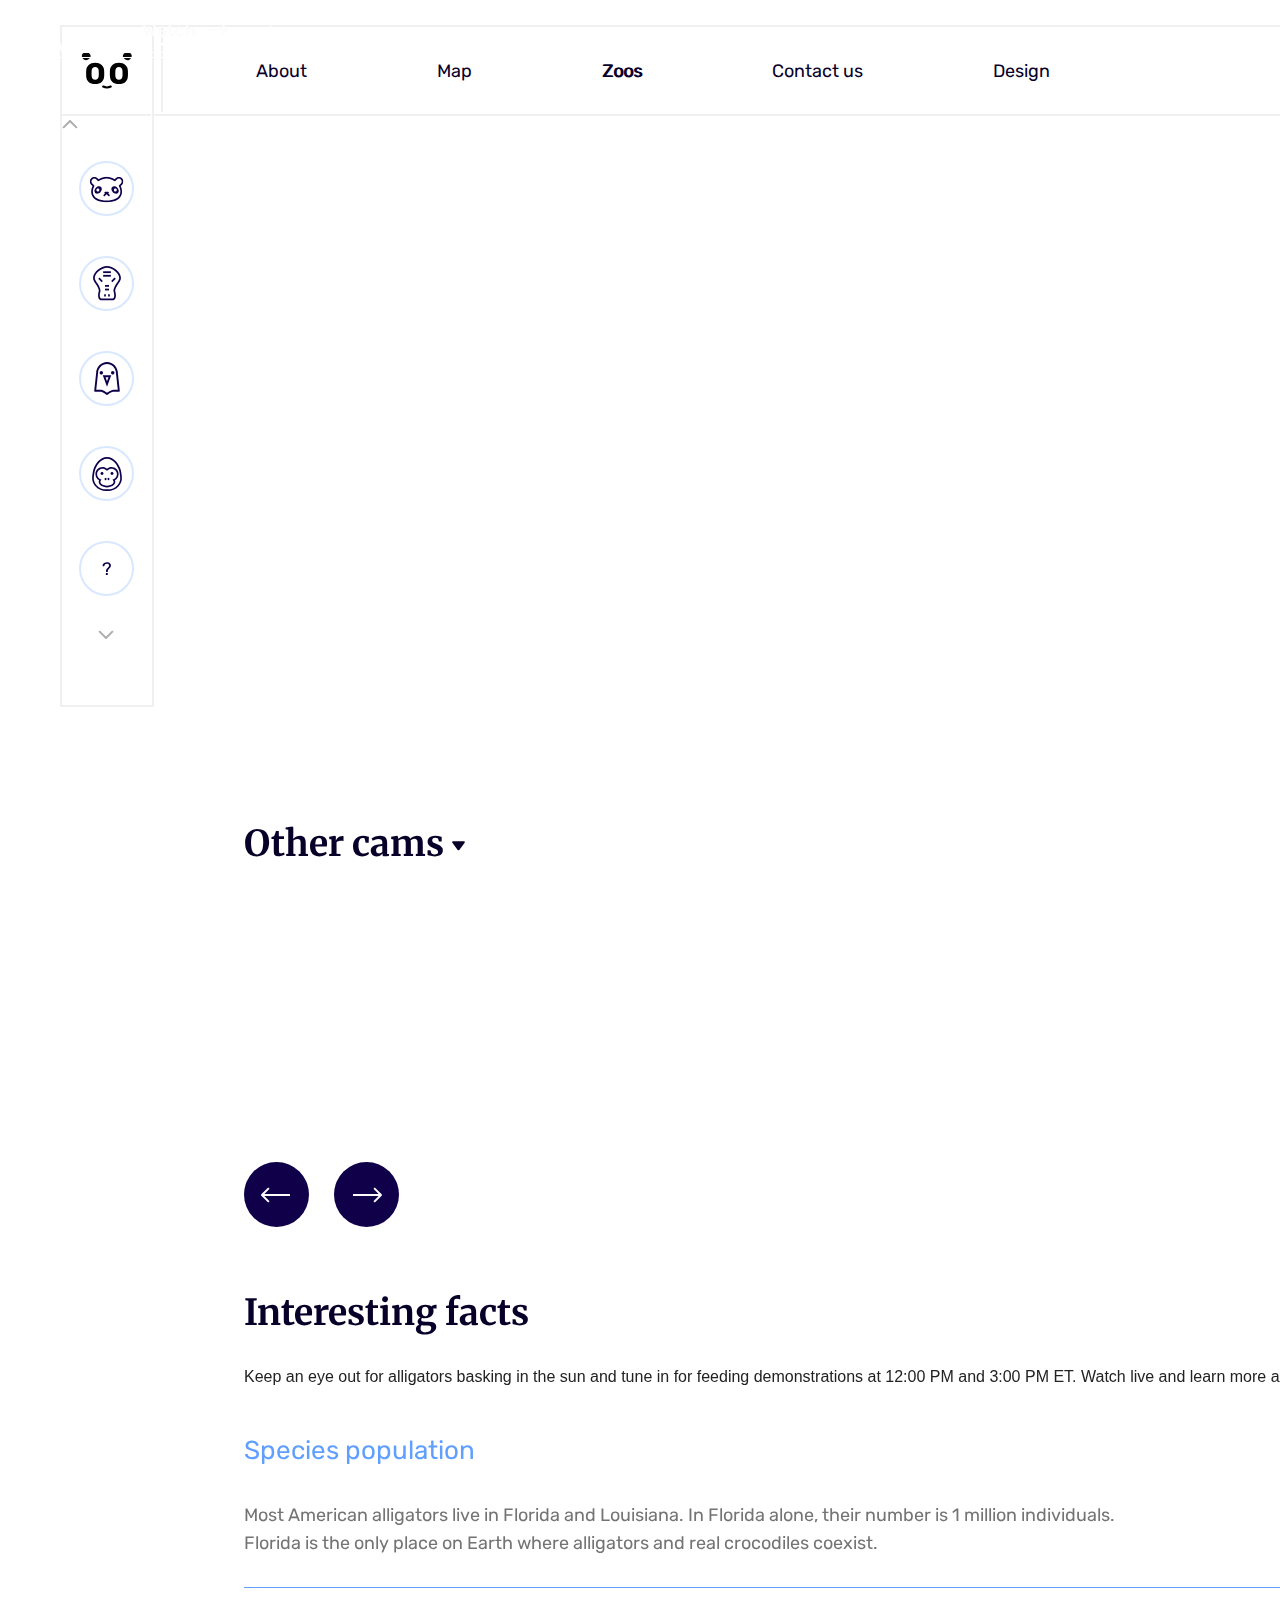
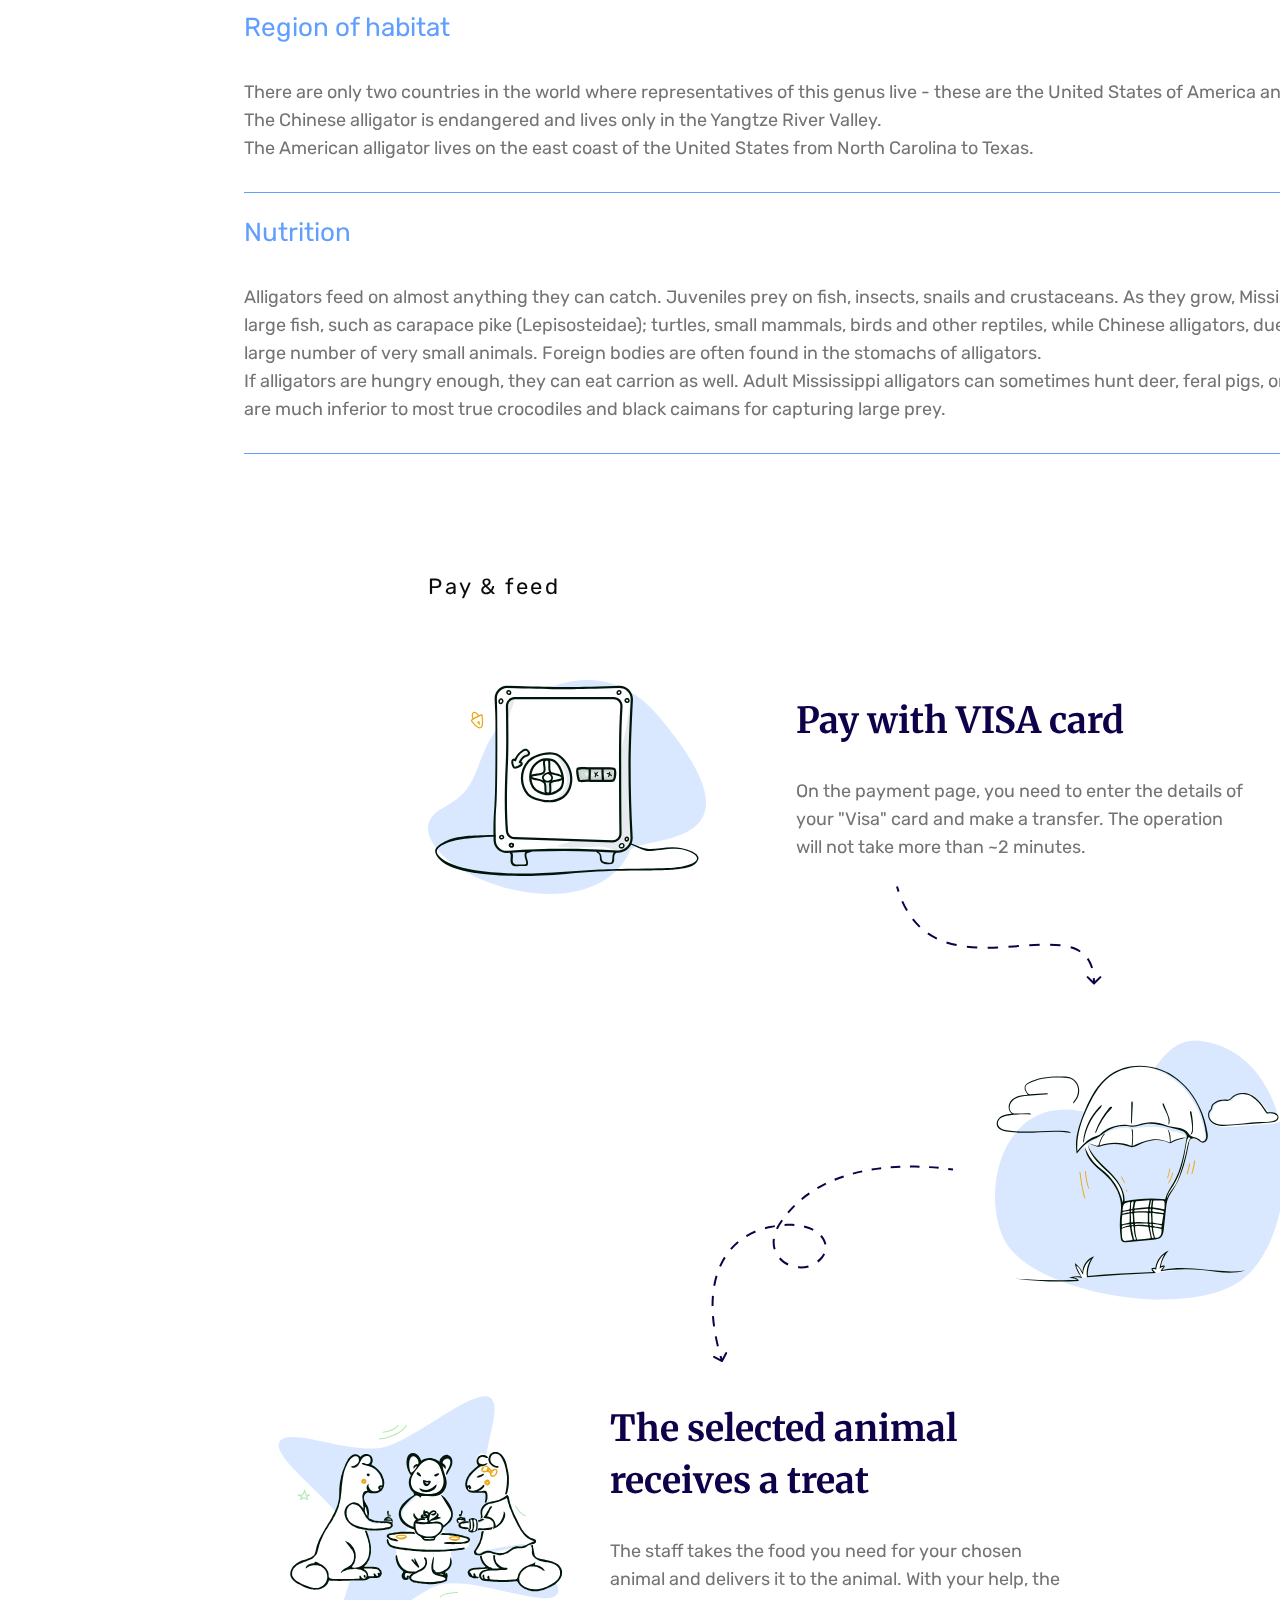
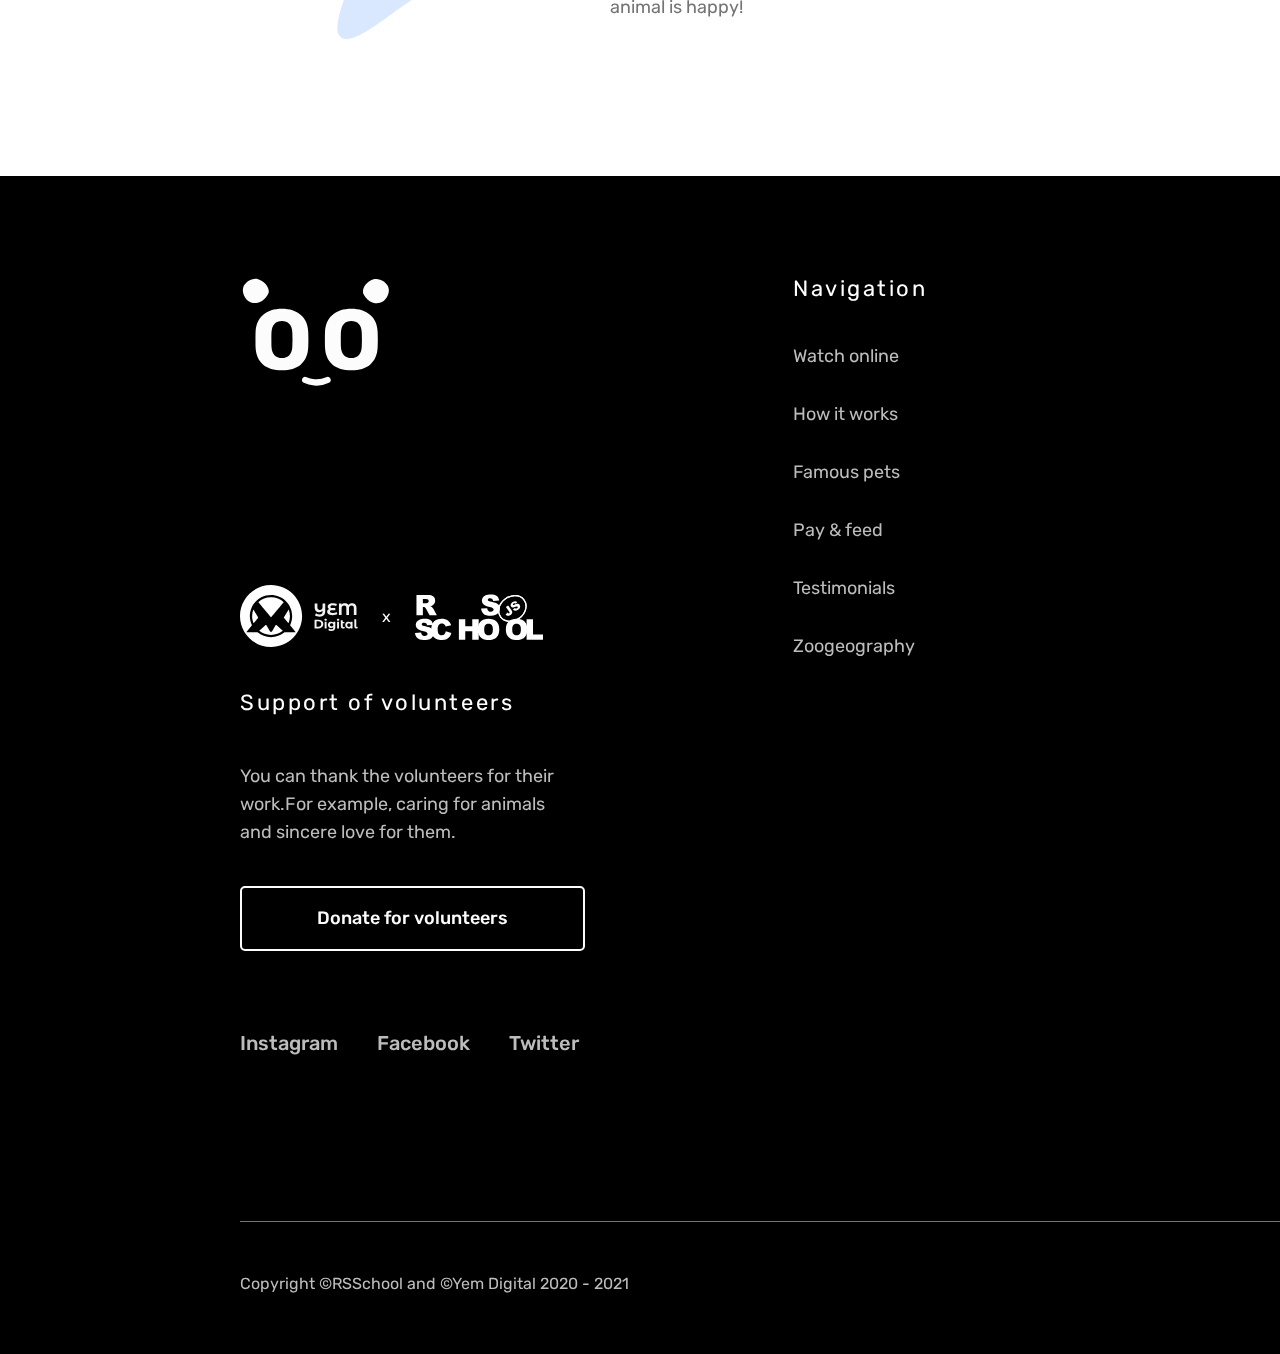
<file: online-zoo/pages/Zoos translation/Zoos translation aligator.html>
<!DOCTYPE html>
<html lang="en">
  <head>
    <meta charset="UTF-8" />
    <meta name="viewport" content="width=device-width, initial-scale=1.0" />
    <meta http-equiv="X-UA-Compatible" content="ie=edge" />
    <link rel="preconnect" href="https://fonts.gstatic.com">
    <link href="https://fonts.googleapis.com/css2?family=Merriweather:wght@700&family=Roboto:wght@400;500&family=Rubik:wght@300;400;500;700&display=swap" rel="stylesheet"&display=swap" rel="stylesheet">
    <link rel="stylesheet" href="style_zt.css" />
    <link rel="stylesheet" href="..\..\reset.css" />
    <title>Alligator</title>
  </head>
  <body class="wrapper-all">
    <header class="header">
      <div class="container">
        <div class="header__inner">
          <h1 class="visually-hidden">Online zoo</h1>
          <a class="header__logo" href="index.html">
            <img class="logo__link" src="..\..\..\online-zoo\assets\icons\logo.svg" alt="logo">
          </a>
          <nav class="header__navigation">
            <ul class="header__menu">
              <li class="header__item"><a class="header__link" href="../../index.html">About</a></li>
              <li class="header__item"><a class="header__link" href="../../pages/Zoos map/Zoos map.html">Map</a></li>
              <li class="header__item"><a class="header__about active" href="">Zoos</a></li>
              <li class="header__item"><a class="header__link" href="../../pages/404/404.html">Contact us</a></li>
              <li class="header__item"><a class="header__link" href="https://www.figma.com/file/74wXlorl9mZQP0uhqDg83j/Online-Zoo?node-id=433%3A75">
                Design</a></li>
            </ul>
          </nav>
          <img src="..\..\..\online-zoo\assets\icons\profile.svg" alt="profile">
        </div>
      </div>
    </header>
    <aside class="sidebar">
      <div class="aside-widget">
        <a class="aside__logo" href="index.html">
          <img class="sidebar__logo-link" src="..\..\..\online-zoo\assets\icons\logo.svg" alt="logo" />
        </a>
        <a href="#" class="aside-widget__control">
            <img class="aside-widget__button" src="..\..\..\online-zoo\assets\icons\Zoos_Translation\arrow-up_zt.svg" alt="Button-control" >
        </a>
        <div class="aside-animals">
          <ul class="aside__menu">
            <li class="aside-animals__item"><a class="aside-animals__link" href="Zoos translation panda.html"><img class="aside-animals-image" src="..\..\..\online-zoo\assets\icons\Zoos_Translation\panda_zt.svg" alt="instagram logo"></a></li>
            <li class="aside-animals__item"><a class="aside-animals-link" href="Zoos translation aligator.html"><img class="aside-animals-image" src="..\..\..\online-zoo\assets\icons\Zoos_Translation\alligator_zt.svg" alt="facebook logo"></a></li>
            <li class="aside-animals__item"><a class="aside-animals-link" href="Zoos translation eagle.html"><img class="aside-animals-image" src="..\..\..\online-zoo\assets\icons\Zoos_Translation\eagle_zt.svg" alt="twitter logo"></a></li>
            <li class="aside-animals__item"><a class="aside-animals-link" href="Zoos translation gorillas.html"><img class="aside-animals-image" src="..\..\..\online-zoo\assets\icons\Zoos_Translation\gorilla_zt.svg" alt="twitter logo"></a></li>
            <li class="aside-animals__item"><a class="aside-animals-link" href=""><img class="aside-animals-image" src="..\..\..\online-zoo\assets\icons\Zoos_Translation\question_zt.svg" alt="twitter logo"></a></li>
          </ul>
        </div>
        <a href="#" class="aside-widget__control">
            <img class="aside-widget__button" src="..\..\..\online-zoo\assets\icons\Zoos_Translation\arrow-down_zt.svg" alt="Button-control" >
        </a>
      </div>
    </aside>
  <main>
    <div class="camera">
      <div class="camera__container">
        <section class="camera__item-online">
          <iframe class="camera__online" width="1064px" height="600px" src="https://www.youtube.com/embed/EnxRJii_dp8"
            title="YouTube video player" frameborder="0"
            allow="accelerometer; autoplay; clipboard-write; encrypted-media; gyroscope; picture-in-picture"
            allowfullscreen>
          </iframe>
          <div class="camera__donate">
            <div class="camera__donate-subject">
              <img class="camera__donate-avatar" src="..\..\..\online-zoo\assets\images\Zoos_Translation\alligator_zt.png" alt="Alligator">
              <div class="camera__donate-text">
                <h3 class="camera__donate-h3">ST. Augustine alligator farm</h3>
                <div class="watch-img">
                  <img src="..\..\..\online-zoo\assets\icons\Zoos_Translation\eye_zt.svg" alt="Eye-img">
                  <p class="watch-text">111 watching now</p>
                </div>
              </div>
            </div>
            <div class="donate-content">
              <h3 class="donate-content__title-h3">
                You can donate to this animals<br>
                for a wonderful lunch.
              </h3>
              <p class="donate-content__text">
                  Alligators will receive a piece of meat
                  or fresh fish. Animals will receive your gift in about 5-15 minutes
              </p>
              <a><button class="donate-content__button">Feed the alligator</button></a>
            </div>
          </div> 
        </section>
        <section class="other-cams">
          <div class="other-cams__content">
            <h3 class="other-cams__h3">Other cams
            <img src="..\..\..\online-zoo\assets\icons\Zoos_Translation\polygon_zt.svg" alt="">
            </h3>
          </div>
          
          <div class="other-cams__holder">
            <ul class="other-cams__list">
              <li class="other-cams__item player">
                  <iframe
                      src="https://www.youtube.com/embed/GfQhi08cpCM"
                      width="320" height="209" frameborder="0" allowfullscreen=""
                      class="other-cams__item-player">
                  </iframe>
              </li>
              <li class="other-cams__item player">
                  <iframe
                      src="https://www.youtube.com/embed/_bVZeOt7bCw"
                      width="320" height="209" frameborder="0" allowfullscreen=""
                      class="other-cams__item-player">
                  </iframe>
                  <div class="other-cams__invis"></div>
                  <div class="other-cams__camera">
                      <span class="other-cams__span">
                        112 viewers
                      </span>
                      <img src="..\..\..\online-zoo\assets\icons\Zoos_Translation\content_zt.svg" alt="cam">
                  </div>
              </li>
              <li class="other-cams__item player">
                <iframe
                    src="https://www.youtube.com/embed/Rlz8L1Pg8Xc"
                    width="320" height="209" frameborder="0" allowfullscreen=""
                    class="other-cams__item-player">
                </iframe>
              </li>
              <li class="other-cams__item player">
                <iframe
                    src="https://www.youtube.com/embed/ySgrvslaEb8"
                    width="320" height="209" frameborder="0" allowfullscreen=""
                    class="other-cams__item-player">
                </iframe>
              </li>
            </ul>
          </div>
          <div class="other-cam__buttons">
            <img class="other-cam__buttons-left" src="..\..\..\online-zoo\assets\icons\Zoos_Translation\slide_left_zt.svg" alt="Control-left">
            <img class="other-cam__buttons-right" src="..\..\..\online-zoo\assets\icons\Zoos_Translation\slide_right_zt.svg" alt="Control-right" >
          </div>
        </section>
        <section class="facts">
          <div class="facts__subject">
            <h3 class="facts__subject-h3">Interesting facts</h3>
            <p class="facts__text">
                  Keep an eye out for alligators basking in
                  the sun and tune in for feeding demonstrations
                  at 12:00 PM and 3:00 PM ET. Watch live and
                  learn more about the alligators.
            </p>
          </div>
          <div class="intr-dropdown">
            <div class="intr-dropdown__content">
              <button class="intr-dropdown__button">
                Species population <img src="..\..\..\online-zoo\assets\images\Zoos_Translation\minus-btn_zt.svg" alt="Minus-button">
              </button>
              <p class="intr-dropdown__content-text">
                  Most American alligators live in Florida and Louisiana. In Florida alone,
                  their number is 1 million individuals.<br>
                  Florida is the only place on Earth where alligators and real crocodiles coexist.
              </p>
            </div>
            <div class="intr-dropdown__content">
              <button class="intr-dropdown__button">
                Region of habitat <img src="..\..\..\online-zoo\assets\images\Zoos_Translation\minus-btn_zt.svg" alt="Minus-button">
              </button>
              <p class="intr-dropdown__content-text">
                  There are only two countries in the world where representatives
                  of this genus live - these are the United States of America and China.<br>
                  The Chinese alligator is endangered and lives only in the Yangtze River Valley.<br>
                  The American alligator lives on the east coast of the United States from North
                  Carolina to Texas.
              </p>
            </div>
            <div class="intr-dropdown__content">
              <button class="intr-dropdown__button">
                Nutrition <img src="..\..\..\online-zoo\assets\images\Zoos_Translation\minus-btn_zt.svg" alt="Minus-button">
              </button>
              <p class="intr-dropdown__content-text">
                  Alligators feed on almost anything they can catch.
                  Juveniles prey on fish, insects, snails and crustaceans.
                  As they grow, Mississippi alligators choose larger prey:<br>
                  large fish, such as carapace pike (Lepisosteidae); turtles,
                  small mammals, birds and other reptiles, while Chinese alligators,
                  due to their small size, still consume a<br> large number of very small
                  animals. Foreign bodies are often found in the stomachs of alligators.<br>
                  If alligators are hungry enough, they can eat carrion as well. Adult
                  Mississippi alligators can sometimes hunt deer, feral pigs, or even younger
                  alligators, although they<br> are much inferior to most true crocodiles and black
                  caimans for capturing large prey.
              </p>
            </div>
          </div>
        </section>
      </div>
    </div>
    <section class="pay-feed" id="pay-feed">
      <div class="pay-feed__container">
        <h2 class="pay-feed__title-h2">Pay & feed</h2>
        <div class="pay-feed__visa">
          <img class="pay-image" src="..\..\..\online-zoo\assets\images\Pay.svg" alt="Pay-image">
          <article class="pay-feed__visa-art">
            <p class="pay-feed__subtitle">Pay with VISA card
            </p>
            <p class="pay-feed__text">On the payment page, you need to enter the details of your
              "Visa" card and make a transfer. The operation will not take more than ~2 minutes.
            </p>
            <img class="pay-feed__arrow-right" src="..\..\..\online-zoo\assets\images\arrow-right.svg" alt="arrow-right image">
          </article>  
        </div>
        <div class="pay-feed__payment">
          <img class="pay-feed__arrow-left" src="..\..\..\online-zoo\assets\images\arrow-left.svg" alt="arrow-left image">
          <img class="pay-feed__delivery-image" src="..\..\..\online-zoo\assets\images\delivery.svg" alt="Delivery-image">
          <article class="pay-feed__payment-art">
            <p class="pay-feed__subtitle">Payment goes to the zoo
            </p>
            <p class="pay-feed__text">Payment goes to the account of the zoo and volunteers with
              employees receive a notification about the donation.
            </p>
          </article>
        </div>
      </div>
      <div class="pay-feed__container-treat">
        <div class="pay-feed__treat">
          <img class="pay-feed__treat-treat" src="..\..\..\online-zoo\assets\images\treat.svg" alt="Treat-image">
          <article class="pay-feed__treat-art">
            <p class="pay-feed__subtitle-treat">The selected animal receives a treat
            </p>
            <p class="pay-feed__text">The staff takes the food you need for your chosen animal 
              and delivers it to the animal. With your help, the animal is happy!
            </p>
          </article>  
        </div>
      </div>
    </section>
  </main>
  <footer class="footer">
    <div class="footer__container">
      <div class="footer__holder">
        <div class="footer__logo">
          <a class="header__logo" href="index.html">
            <img class="header__logo-link" src=".\..\..\assets\icons\logo-white_footer.svg" alt="logo">
          </a>
          <div class="footer__logo-training">
            <img class="footer-yem" src="..\..\..\online-zoo\assets\icons\icon-yem_footer.svg" title="Yem Digital"alt="Yem-logo">
              <p class="footer__logo-x">x</p>
              <img class="footer-rss" src="..\..\..\online-zoo\assets\icons\icon-rss_footer.svg" title="Rolling Scopes School"alt="RSS">
          </div>
        </div>
        <div class="footer-navigation">
          <ul class="footer-navigation__menu">
              <li class="footer-navigation__item">
                  <h2 class="footer-navigation__title-h2">Navigation</h2>
              </li>
              <li class="footer-navigation__item"><a href="../../index.html #watch-favorite" class="footer-navigation__link">Watch online</a></li>
              <li class="footer-navigation__item"><a href="../../index.html #how-works" class="footer-navigation__link">How it works</a></li>
              <li class="footer-navigation__item"><a href="../../index.html #famous-pets" class="footer-navigation__link">Famous pets</a></li>
              <li class="footer-navigation__item"><a href="../../index.html #pay-feed" class="footer-navigation__link">Pay & feed</a></li>
              <li class="footer-navigation__item"><a href="../../index.html #testimonials" class="footer-navigation__link">Testimonials</a></li>
              <li class="footer-navigation__item"><a href="../../index.html #zoogeography" class="footer-navigation__link">Zoogeography</a></li>
          </ul>
        </div>
        <div class="footer-volunteers">
          <div class="footer-volunteers__desc">
            <h2 class="footer-volunteers__title-h2">Support of volunteers</h2>
            <p class="footer-volunteers__text">You can thank the volunteers for their work.For example, caring for animals
              and sincere love for them.
            </p>
            <button type="submit" class="footer-volunteers__but">Donate for volunteers</button>
          </div>
            <div class="footer__socials">
              <a href="https://www.instagram.com/bronxzoo/" class="footer__socials-link">Instagram</a>
              <a href="https://www.facebook.com/pulpervogo/" class="footer__socials-link">Facebook</a>
              <a href="https://twitter.com/moscowzoo/" class="footer__socials-link">Twitter</a>
            </div>
          </div>
        </div>
        <div class="footer__after">
          <p class="footer__after-text">Copyright ©RSSchool and ©Yem Digital 2020 - 2021</p>
          <p class="footer__after-text">Designed by Vladislav Chernov</p>
        </div>
    </div>
  </footer>
</html>
</file>
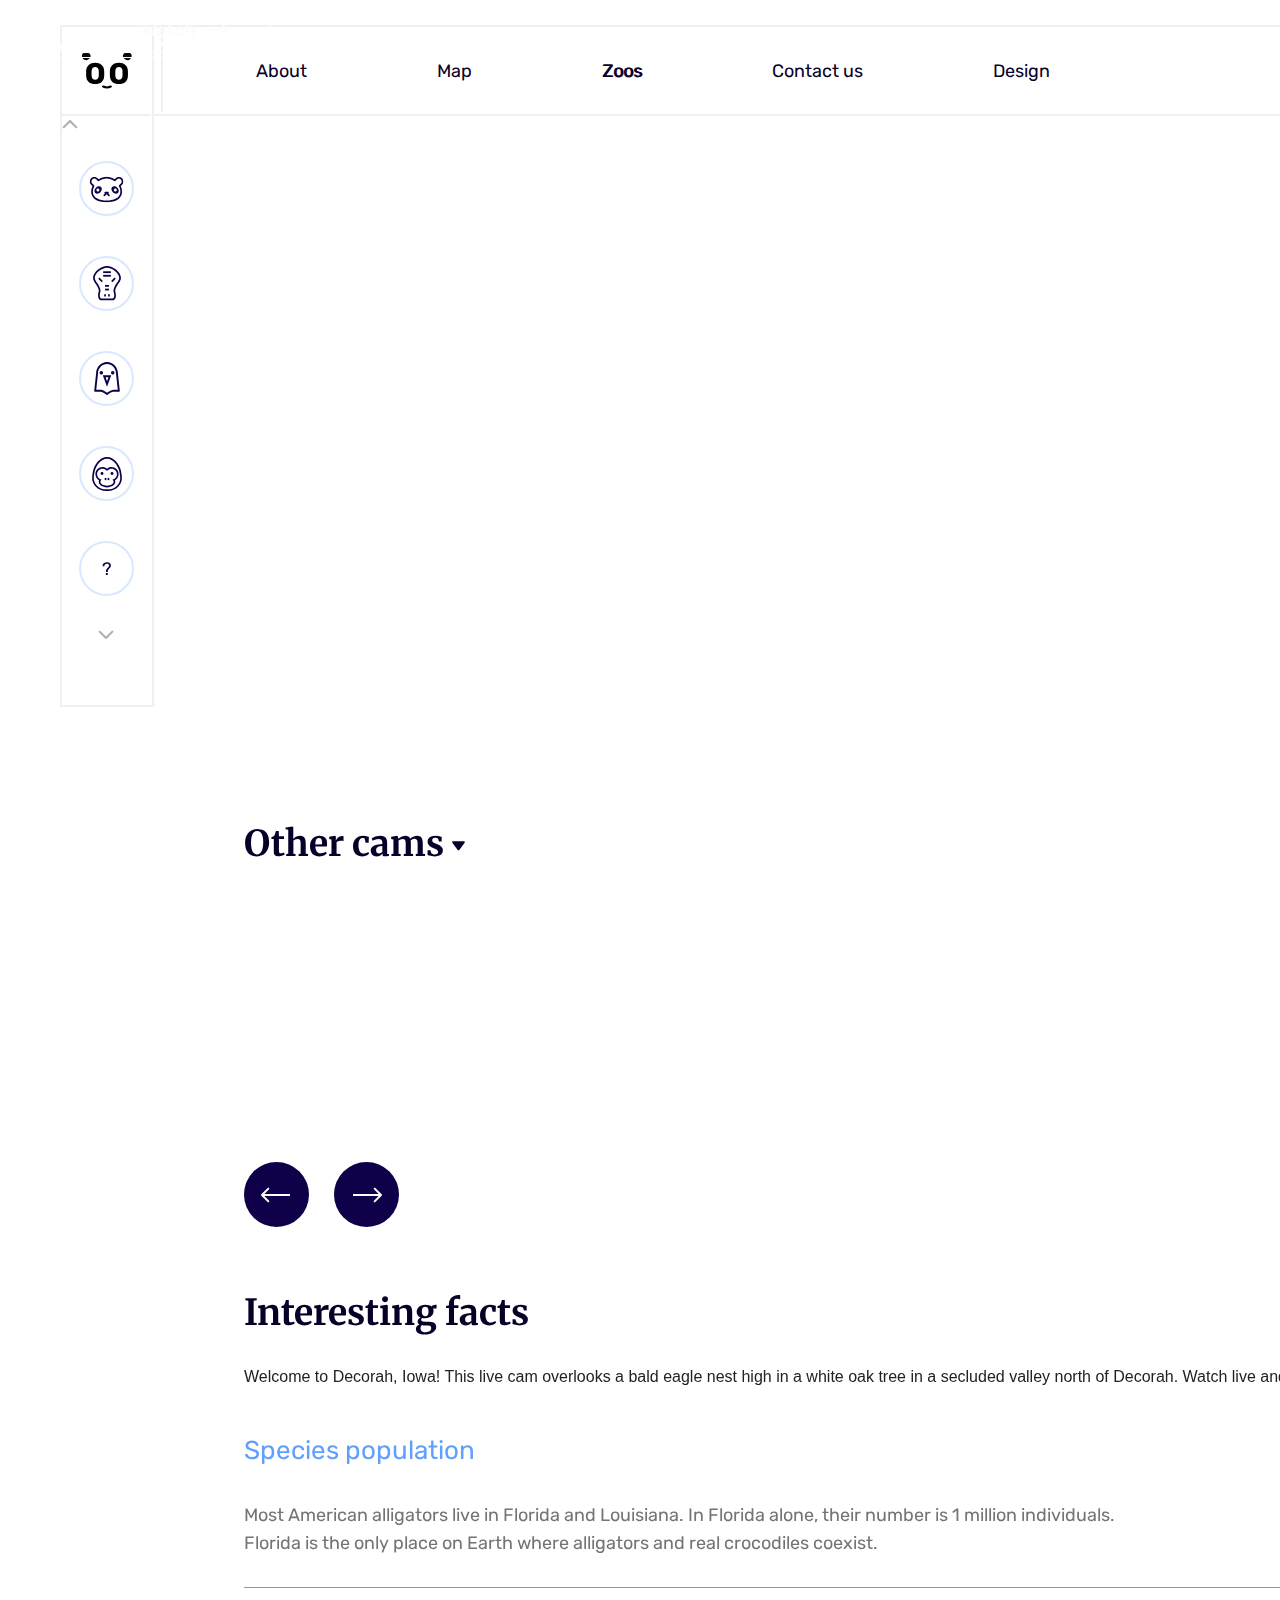
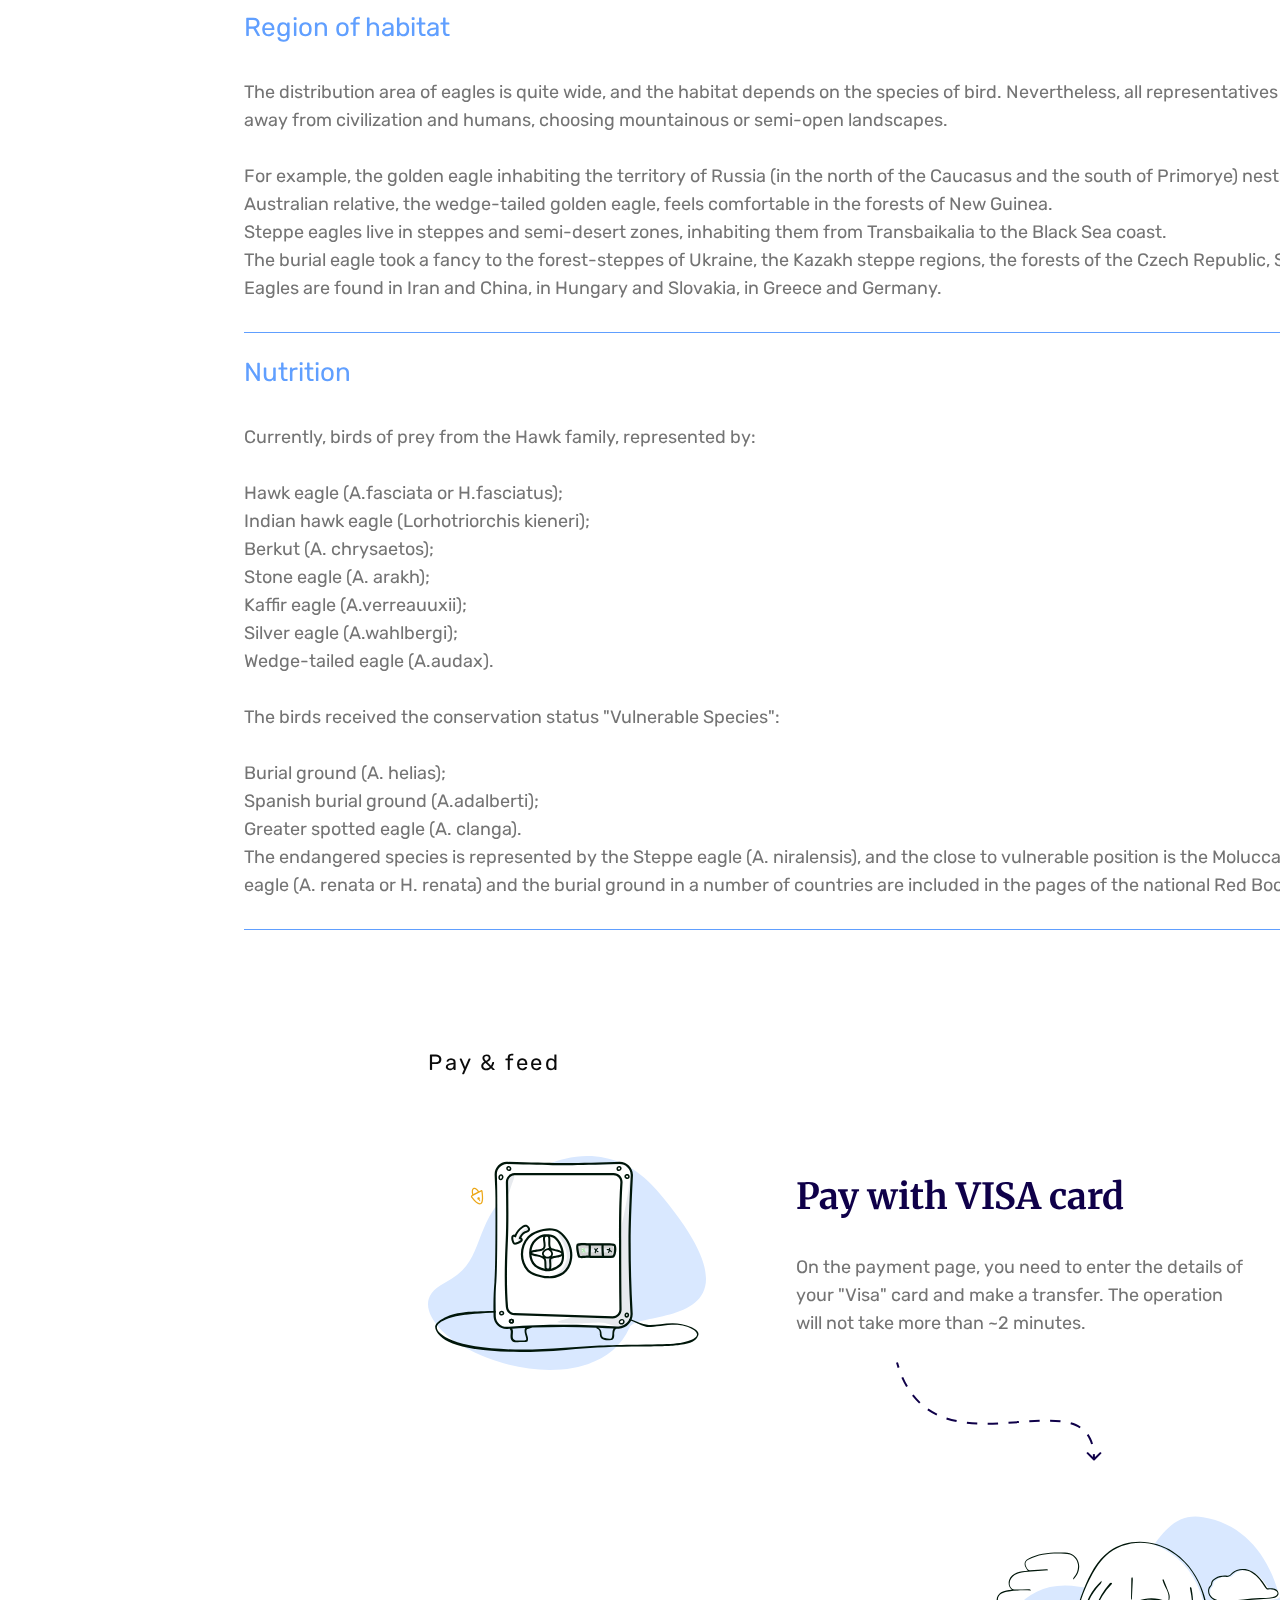
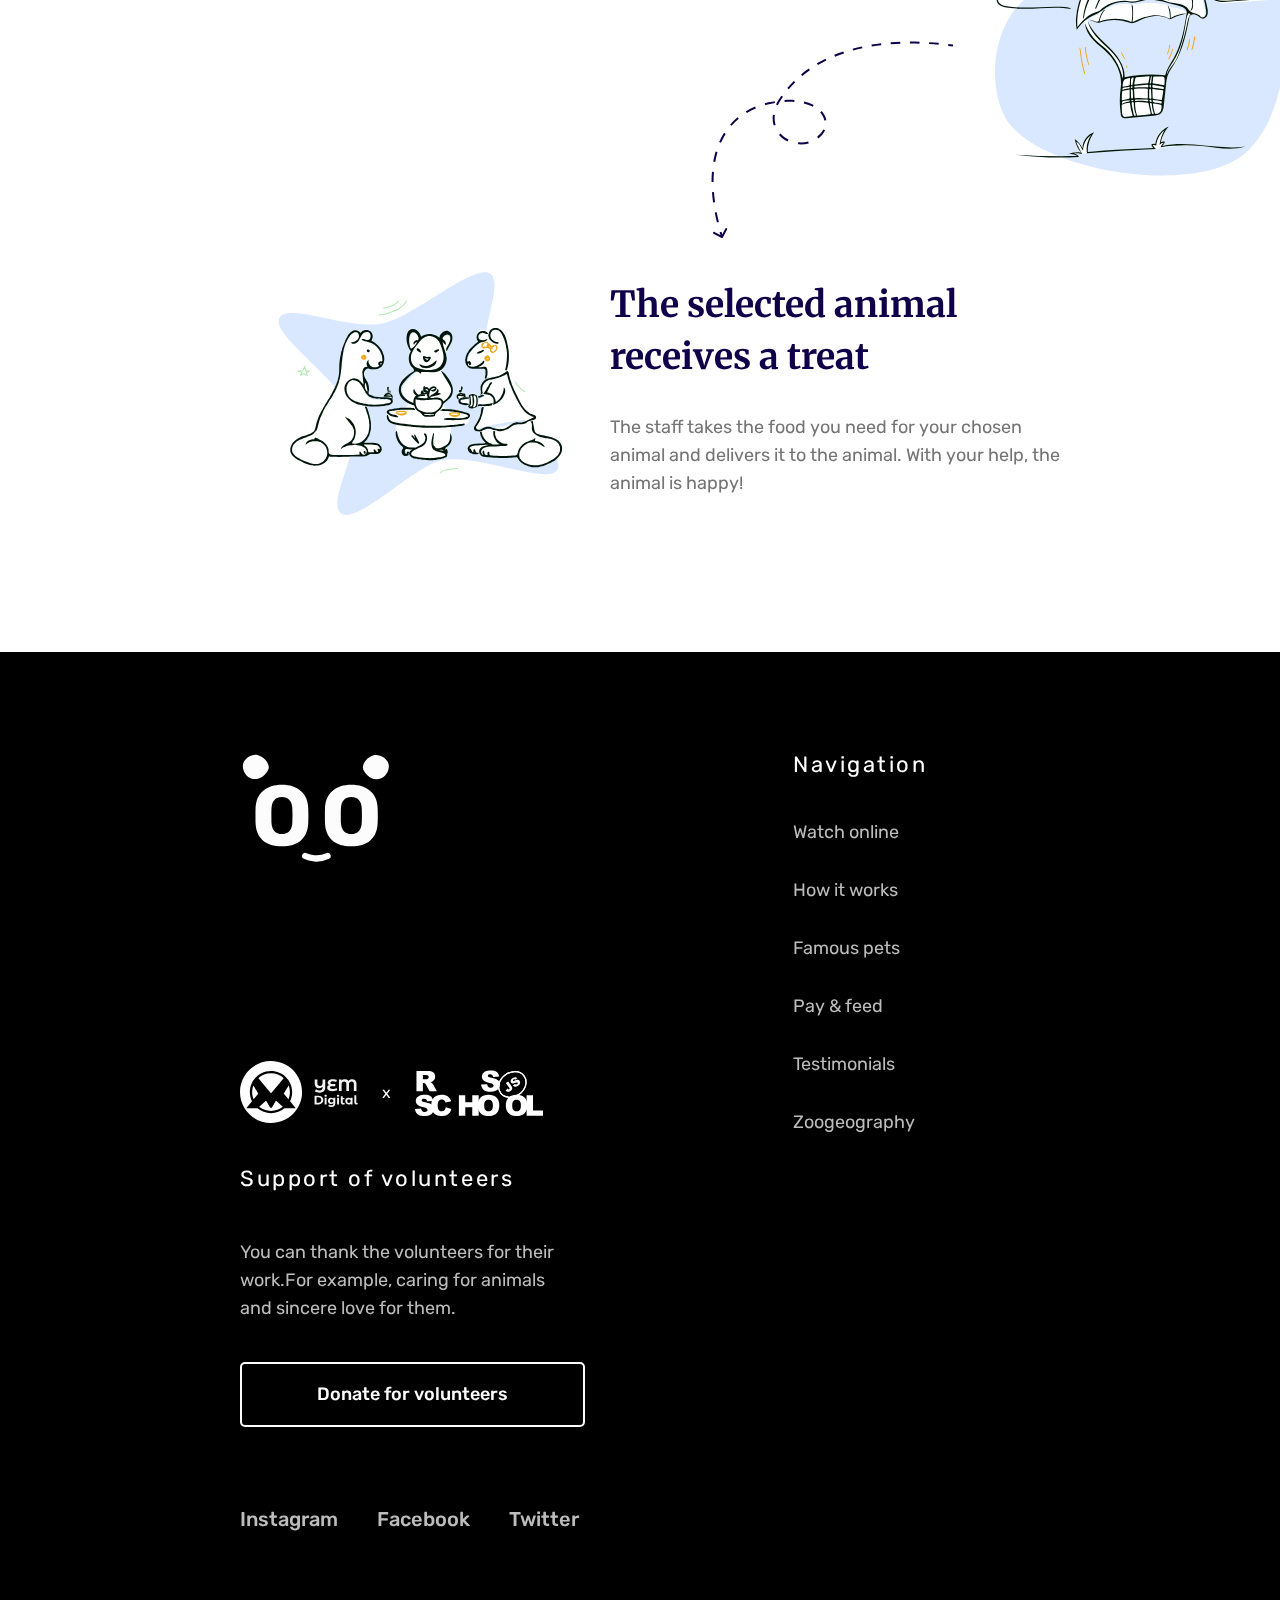
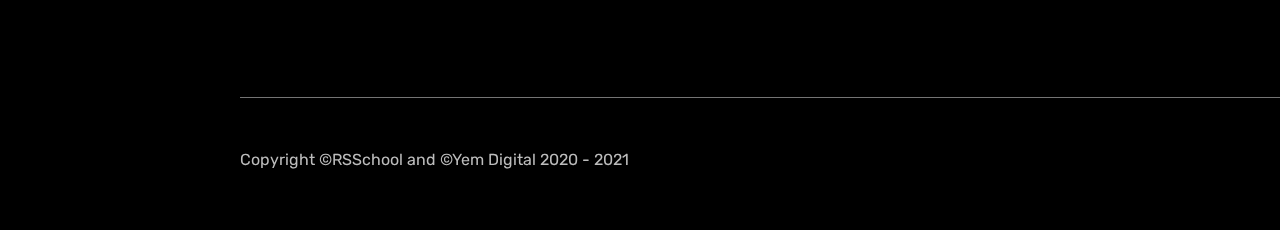
<file: online-zoo/pages/Zoos translation/Zoos translation eagle.html>
<!DOCTYPE html>
<html lang="en">
  <head>
    <meta charset="UTF-8" />
    <meta name="viewport" content="width=device-width, initial-scale=1.0" />
    <meta http-equiv="X-UA-Compatible" content="ie=edge" />
    <link rel="preconnect" href="https://fonts.gstatic.com">
    <link href="https://fonts.googleapis.com/css2?family=Merriweather:wght@700&family=Roboto:wght@400;500&family=Rubik:wght@300;400;500;700&display=swap" rel="stylesheet"&display=swap" rel="stylesheet">
    <link rel="stylesheet" href="style_zt.css" />
    <link rel="stylesheet" href="..\..\reset.css" />
    <title>Eagle</title>
  </head>
  <body class="wrapper-all">
    <header class="header">
      <div class="container">
        <div class="header__inner">
          <h1 class="visually-hidden">Online zoo</h1>
          <a class="header__logo" href="index.html">
            <img class="logo__link" src="..\..\..\online-zoo\assets\icons\logo.svg" alt="logo">
          </a>
          <nav class="header__navigation">
            <ul class="header__menu">
              <li class="header__item"><a class="header__link" href="../../index.html">About</a></li>
              <li class="header__item"><a class="header__link" href="../../pages/Zoos map/Zoos map.html">Map</a></li>
              <li class="header__item"><a class="header__about active" href="">Zoos</a></li>
              <li class="header__item"><a class="header__link" href="../../pages/404/404.html">Contact us</a></li>
              <li class="header__item"><a class="header__link" href="https://www.figma.com/file/74wXlorl9mZQP0uhqDg83j/Online-Zoo?node-id=433%3A75">
                Design</a></li>
            </ul>
          </nav>
          <img src="..\..\..\online-zoo\assets\icons\profile.svg" alt="profile">
        </div>
      </div>
    </header>
    <aside class="sidebar">
      <div class="aside-widget">
        <a class="aside__logo" href="index.html">
          <img class="sidebar__logo-link" src="..\..\..\online-zoo\assets\icons\logo.svg" alt="logo" />
        </a>
        <a href="#" class="aside-widget__control">
            <img class="aside-widget__button" src="..\..\..\online-zoo\assets\icons\Zoos_Translation\arrow-up_zt.svg" alt="Button-control" >
        </a>
        <div class="aside-animals">
          <ul class="aside__menu">
            <li class="aside-animals__item"><a class="aside-animals__link" href="Zoos translation panda.html"><img class="aside-animals-image" src="..\..\..\online-zoo\assets\icons\Zoos_Translation\panda_zt.svg" alt="instagram logo"></a></li>
            <li class="aside-animals__item"><a class="aside-animals-link" href="Zoos translation aligator.html"><img class="aside-animals-image" src="..\..\..\online-zoo\assets\icons\Zoos_Translation\alligator_zt.svg" alt="facebook logo"></a></li>
            <li class="aside-animals__item"><a class="aside-animals-link" href="Zoos translation eagle.html"><img class="aside-animals-image" src="..\..\..\online-zoo\assets\icons\Zoos_Translation\eagle_zt.svg" alt="twitter logo"></a></li>
            <li class="aside-animals__item"><a class="aside-animals-link" href="Zoos translation gorillas.html"><img class="aside-animals-image" src="..\..\..\online-zoo\assets\icons\Zoos_Translation\gorilla_zt.svg" alt="twitter logo"></a></li>
            <li class="aside-animals__item"><a class="aside-animals-link" href=""><img class="aside-animals-image" src="..\..\..\online-zoo\assets\icons\Zoos_Translation\question_zt.svg" alt="twitter logo"></a></li>
          </ul>
        </div>
        <a href="#" class="aside-widget__control">
            <img class="aside-widget__button" src="..\..\..\online-zoo\assets\icons\Zoos_Translation\arrow-down_zt.svg" alt="Button-control" >
        </a>
      </div>
    </aside>
  <main>
    <div class="camera">
      <div class="camera__container">
        <section class="camera__item-online">
          <iframe class="camera__online" width="1064px" height="600px" src="https://www.youtube.com/embed/7utMaDb1W08"
            title="YouTube video player" frameborder="0"
            allow="accelerometer; autoplay; clipboard-write; encrypted-media; gyroscope; picture-in-picture"
            allowfullscreen>
          </iframe>
          <div class="camera__donate">
            <div class="camera__donate-subject">
              <img class="camera__donate-avatar" src="..\..\..\online-zoo\assets\images\Zoos_Translation\eagle_zt.png" alt="Eagle">
              <div class="camera__donate-text">
                <h3 class="camera__donate-h3">Raptor resourse project</h3>
                <div class="watch-img">
                  <img src="..\..\..\online-zoo\assets\icons\Zoos_Translation\eye_zt.svg" alt="Eye-img">
                  <p class="watch-text">235 watching now</p>
                </div>
              </div>
            </div>
            <div class="donate-content">
              <h3 class="donate-content__title-h3">
                You can donate to this animals<br>
                for a wonderful lunch.
              </h3>
              <p class="donate-content__text">
                  Eagles will receive a piece of meat
                  or fresh fish. Animals will receive your gift in about 5-15 minutes
              </p>
              <a><button class="donate-content__button">Feed the eagle</button></a>
            </div>
          </div> 
        </section>
        <section class="other-cams">
          <div class="other-cams__content">
            <h3 class="other-cams__h3">Other cams
            <img src="..\..\..\online-zoo\assets\icons\Zoos_Translation\polygon_zt.svg" alt="">
            </h3>
          </div>
          
          <div class="other-cams__holder">
            <ul class="other-cams__list">
              <li class="other-cams__item player">
                  <iframe
                      src="https://www.youtube.com/embed/hTfbB02IRLQ"
                      width="320" height="209" frameborder="0" allowfullscreen=""
                      class="other-cams__item-player">
                  </iframe>
              </li>
              <li class="other-cams__item player">
                  <iframe
                      src="https://www.youtube.com/embed/XfoUF8YkB7A"
                      width="320" height="209" frameborder="0" allowfullscreen=""
                      class="other-cams__item-player">
                  </iframe>
                  <div class="other-cams__invis"></div>
                  <div class="other-cams__camera">
                      <span class="other-cams__span">
                        112 viewers
                      </span>
                      <img src="..\..\..\online-zoo\assets\icons\Zoos_Translation\content_zt.svg" alt="cam">
                  </div>
              </li>
              <li class="other-cams__item player">
                <iframe
                    src="https://www.youtube.com/embed/eY0dvOvGM1A"
                    width="320" height="209" frameborder="0" allowfullscreen=""
                    class="other-cams__item-player">
                </iframe>
              </li>
              <li class="other-cams__item player">
                <iframe
                    src="https://www.youtube.com/embed/eTAsANPVqB8"
                    width="320" height="209" frameborder="0" allowfullscreen=""
                    class="other-cams__item-player">
                </iframe>
              </li>
            </ul>
          </div>
          <div class="other-cam__buttons">
            <img class="other-cam__buttons-left" src="..\..\..\online-zoo\assets\icons\Zoos_Translation\slide_left_zt.svg" alt="Control-left">
            <img class="other-cam__buttons-right" src="..\..\..\online-zoo\assets\icons\Zoos_Translation\slide_right_zt.svg" alt="Control-right" >
          </div>
        </section>
        <section class="facts">
          <div class="facts__subject">
            <h3 class="facts__subject-h3">Interesting facts</h3>
            <p class="facts__text">
                  Welcome to Decorah, Iowa! This live cam overlooks
                  a bald eagle nest high in a white oak tree in a secluded
                  valley north of Decorah. Watch live and learn more about the
                  eagles.
            </p>
          </div>
          <div class="intr-dropdown">
            <div class="intr-dropdown__content">
              <button class="intr-dropdown__button">
                Species population <img src="..\..\..\online-zoo\assets\images\Zoos_Translation\minus-btn_zt.svg" alt="Minus-button">
              </button>
              <p class="intr-dropdown__content-text">
                  Most American alligators live in Florida and Louisiana.
                  In Florida alone, their number is 1 million individuals.<br>
                  Florida is the only place on Earth where alligators and real
                  crocodiles coexist.
              </p>
            </div>
            <div class="intr-dropdown__content">
              <button class="intr-dropdown__button">
                Region of habitat <img src="..\..\..\online-zoo\assets\images\Zoos_Translation\minus-btn_zt.svg" alt="Minus-button">
              </button>
              <p class="intr-dropdown__content-text">
                  The distribution area of ​​eagles is quite wide,
                  and the habitat depends on the species of bird.
                  Nevertheless, all representatives of the representatives
                  prefer to settle<br> away from civilization and humans, choosing
                  mountainous or semi-open landscapes.<br>
                  <br>
                  For example, the golden eagle inhabiting the territory of Russia
                  (in the north of the Caucasus and the south of Primorye) nests
                  in a hard-to-reach forest zone, and its<br> Australian relative, the
                  wedge-tailed golden eagle, feels comfortable in the forests of New Guinea.<br>
                  Steppe eagles live in steppes and semi-desert zones, inhabiting them from
                  Transbaikalia to the Black Sea coast.<br>
                  The burial eagle took a fancy to the forest-steppes of Ukraine, the Kazakh steppe
                  regions, the forests of the Czech Republic, Spain and Romania.<br>
                  Eagles are found in Iran and China, in Hungary and Slovakia, in Greece and Germany.
              </p>
            </div>
            <div class="intr-dropdown__content">
              <button class="intr-dropdown__button">
                Nutrition <img src="..\..\..\online-zoo\assets\images\Zoos_Translation\minus-btn_zt.svg" alt="Minus-button">
              </button>
              <p class="intr-dropdown__content-text">
                  Currently, birds of prey from the Hawk family, represented by:<br>
                  <br>
                  Hawk eagle (A.fаsciata or H.fаsciatus);<br>
                  Indian hawk eagle (Lorhotriorchis kieneri);<br>
                  Berkut (A. chrysaetos);<br>
                  Stone eagle (A. arakh);<br>
                  Kaffir eagle (A.verreauuxii);<br>
                  Silver eagle (A.wahlbergi);<br>
                  Wedge-tailed eagle (A.audax).<br>
                  <br>
                  The birds received the conservation status "Vulnerable Species":<br>
                  <br>
                  Burial ground (A. helias);<br>
                  Spanish burial ground (A.adalberti);<br>
                  Greater spotted eagle (A. clanga).<br>
                  The endangered species is represented by the
                  Steppe eagle (A. niralensis), and the close to vulnerable
                  position is the Moluccan eagle (Аquila gurneyi). The dwarf<br>
                  eagle (A. renata or H. renata) and the burial ground in a number of
                  countries are included in the pages of the national Red Book.
              </p>
            </div>
          </div>
        </section>
      </div>
    </div>
    <section class="pay-feed" id="pay-feed">
      <div class="pay-feed__container">
        <h2 class="pay-feed__title-h2">Pay & feed</h2>
        <div class="pay-feed__visa">
          <img class="pay-image" src="..\..\..\online-zoo\assets\images\Pay.svg" alt="Pay-image">
          <article class="pay-feed__visa-art">
            <p class="pay-feed__subtitle">Pay with VISA card
            </p>
            <p class="pay-feed__text">On the payment page, you need to enter the details of your
              "Visa" card and make a transfer. The operation will not take more than ~2 minutes.
            </p>
            <img class="pay-feed__arrow-right" src="..\..\..\online-zoo\assets\images\arrow-right.svg" alt="arrow-right image">
          </article>  
        </div>
        <div class="pay-feed__payment">
          <img class="pay-feed__arrow-left" src="..\..\..\online-zoo\assets\images\arrow-left.svg" alt="arrow-left image">
          <img class="pay-feed__delivery-image" src="..\..\..\online-zoo\assets\images\delivery.svg" alt="Delivery-image">
          <article class="pay-feed__payment-art">
            <p class="pay-feed__subtitle">Payment goes to the zoo
            </p>
            <p class="pay-feed__text">Payment goes to the account of the zoo and volunteers with
              employees receive a notification about the donation.
            </p>
          </article>
        </div>
      </div>
      <div class="pay-feed__container-treat">
        <div class="pay-feed__treat">
          <img class="pay-feed__treat-treat" src="..\..\..\online-zoo\assets\images\treat.svg" alt="Treat-image">
          <article class="pay-feed__treat-art">
            <p class="pay-feed__subtitle-treat">The selected animal receives a treat
            </p>
            <p class="pay-feed__text">The staff takes the food you need for your chosen animal 
              and delivers it to the animal. With your help, the animal is happy!
            </p>
          </article>  
        </div>
      </div>
    </section>
  </main>
  <footer class="footer">
    <div class="footer__container">
      <div class="footer__holder">
        <div class="footer__logo">
          <a class="header__logo" href="index.html">
            <img class="header__logo-link" src=".\..\..\assets\icons\logo-white_footer.svg" alt="logo">
          </a>
          <div class="footer__logo-training">
            <img class="footer-yem" src="..\..\..\online-zoo\assets\icons\icon-yem_footer.svg" title="Yem Digital"alt="Yem-logo">
              <p class="footer__logo-x">x</p>
              <img class="footer-rss" src="..\..\..\online-zoo\assets\icons\icon-rss_footer.svg" title="Rolling Scopes School"alt="RSS">
          </div>
        </div>
        <div class="footer-navigation">
          <ul class="footer-navigation__menu">
              <li class="footer-navigation__item">
                  <h2 class="footer-navigation__title-h2">Navigation</h2>
              </li>
              <li class="footer-navigation__item"><a href="../../index.html #watch-favorite" class="footer-navigation__link">Watch online</a></li>
              <li class="footer-navigation__item"><a href="../../index.html #how-works" class="footer-navigation__link">How it works</a></li>
              <li class="footer-navigation__item"><a href="../../index.html #famous-pets" class="footer-navigation__link">Famous pets</a></li>
              <li class="footer-navigation__item"><a href="../../index.html #pay-feed" class="footer-navigation__link">Pay & feed</a></li>
              <li class="footer-navigation__item"><a href="../../index.html #testimonials" class="footer-navigation__link">Testimonials</a></li>
              <li class="footer-navigation__item"><a href="../../index.html #zoogeography" class="footer-navigation__link">Zoogeography</a></li>
          </ul>
        </div>
        <div class="footer-volunteers">
          <div class="footer-volunteers__desc">
            <h2 class="footer-volunteers__title-h2">Support of volunteers</h2>
            <p class="footer-volunteers__text">You can thank the volunteers for their work.For example, caring for animals
              and sincere love for them.
            </p>
            <button type="submit" class="footer-volunteers__but">Donate for volunteers</button>
          </div>
            <div class="footer__socials">
              <a href="https://www.instagram.com/bronxzoo/" class="footer__socials-link">Instagram</a>
              <a href="https://www.facebook.com/pulpervogo/" class="footer__socials-link">Facebook</a>
              <a href="https://twitter.com/moscowzoo/" class="footer__socials-link">Twitter</a>
            </div>
          </div>
        </div>
        <div class="footer__after">
          <p class="footer__after-text">Copyright ©RSSchool and ©Yem Digital 2020 - 2021</p>
          <p class="footer__after-text">Designed by Vladislav Chernov</p>
        </div>
    </div>
  </footer>
</html>
</file>
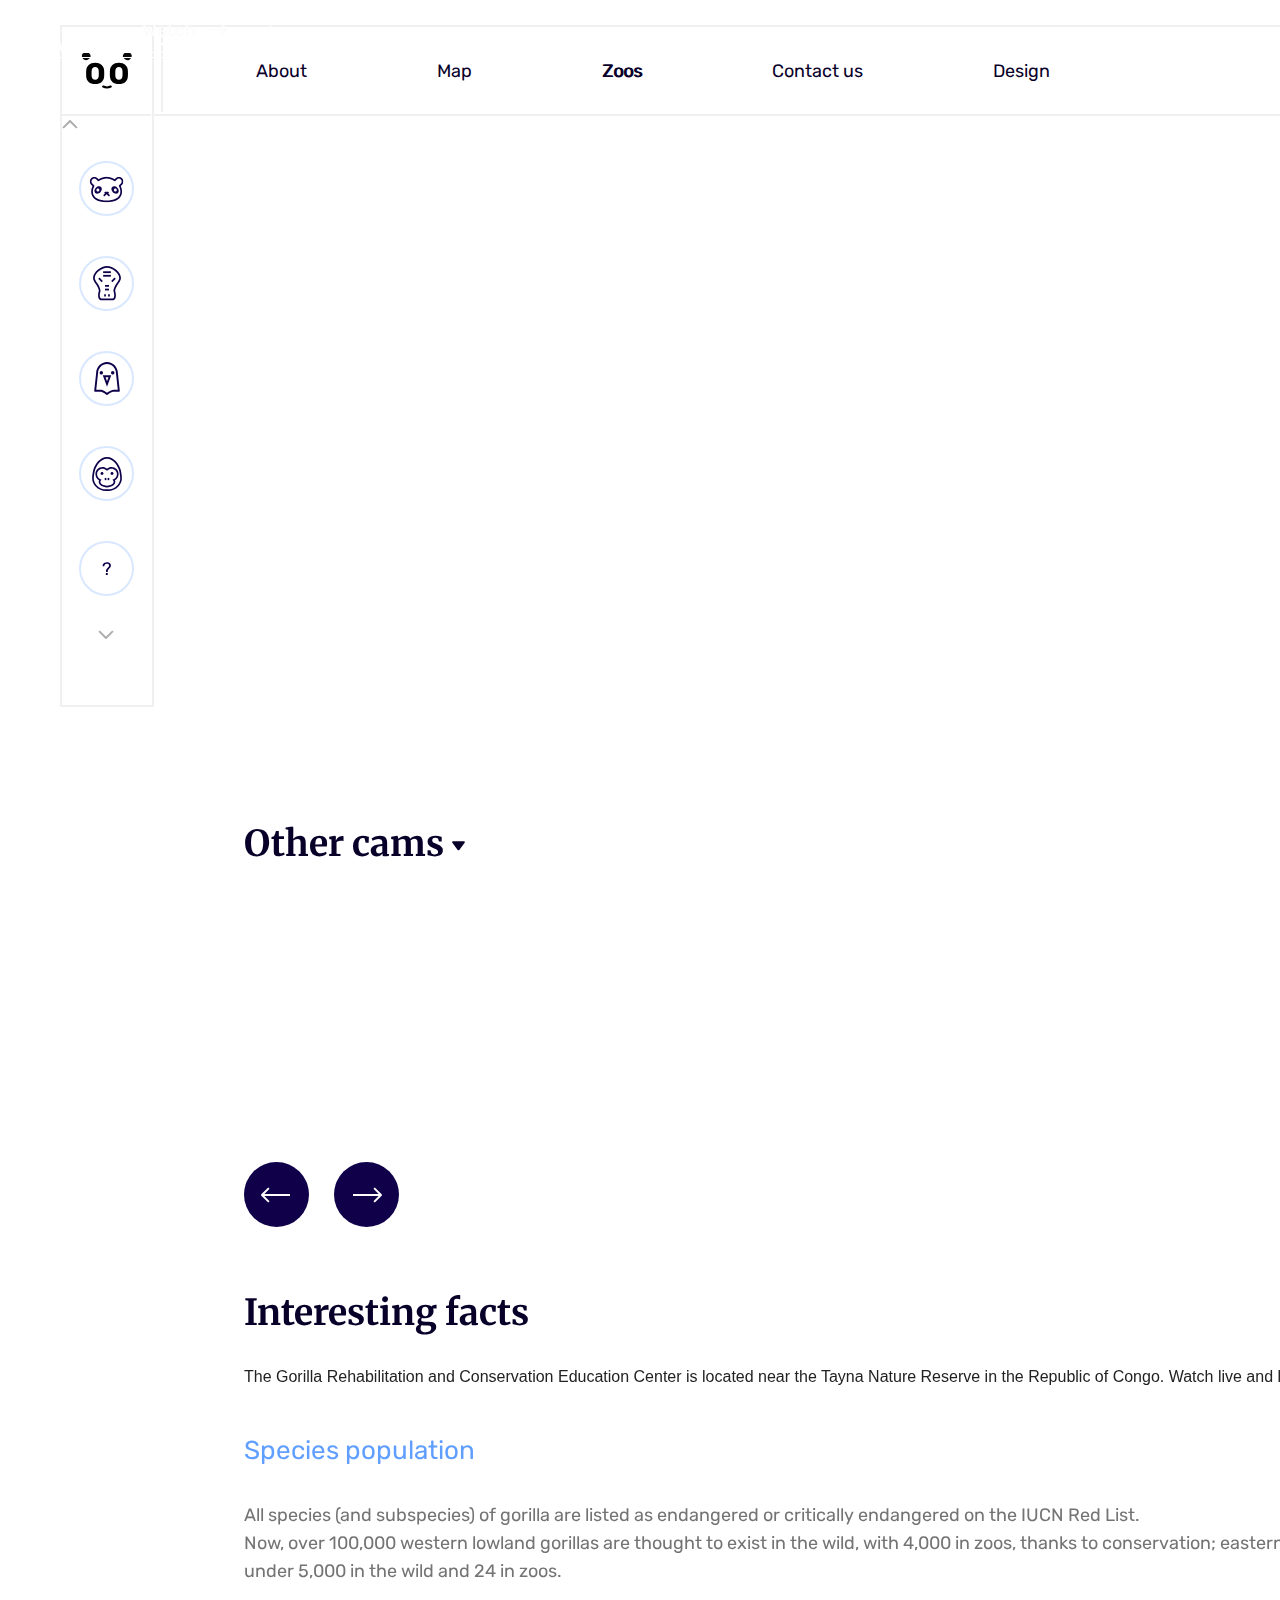
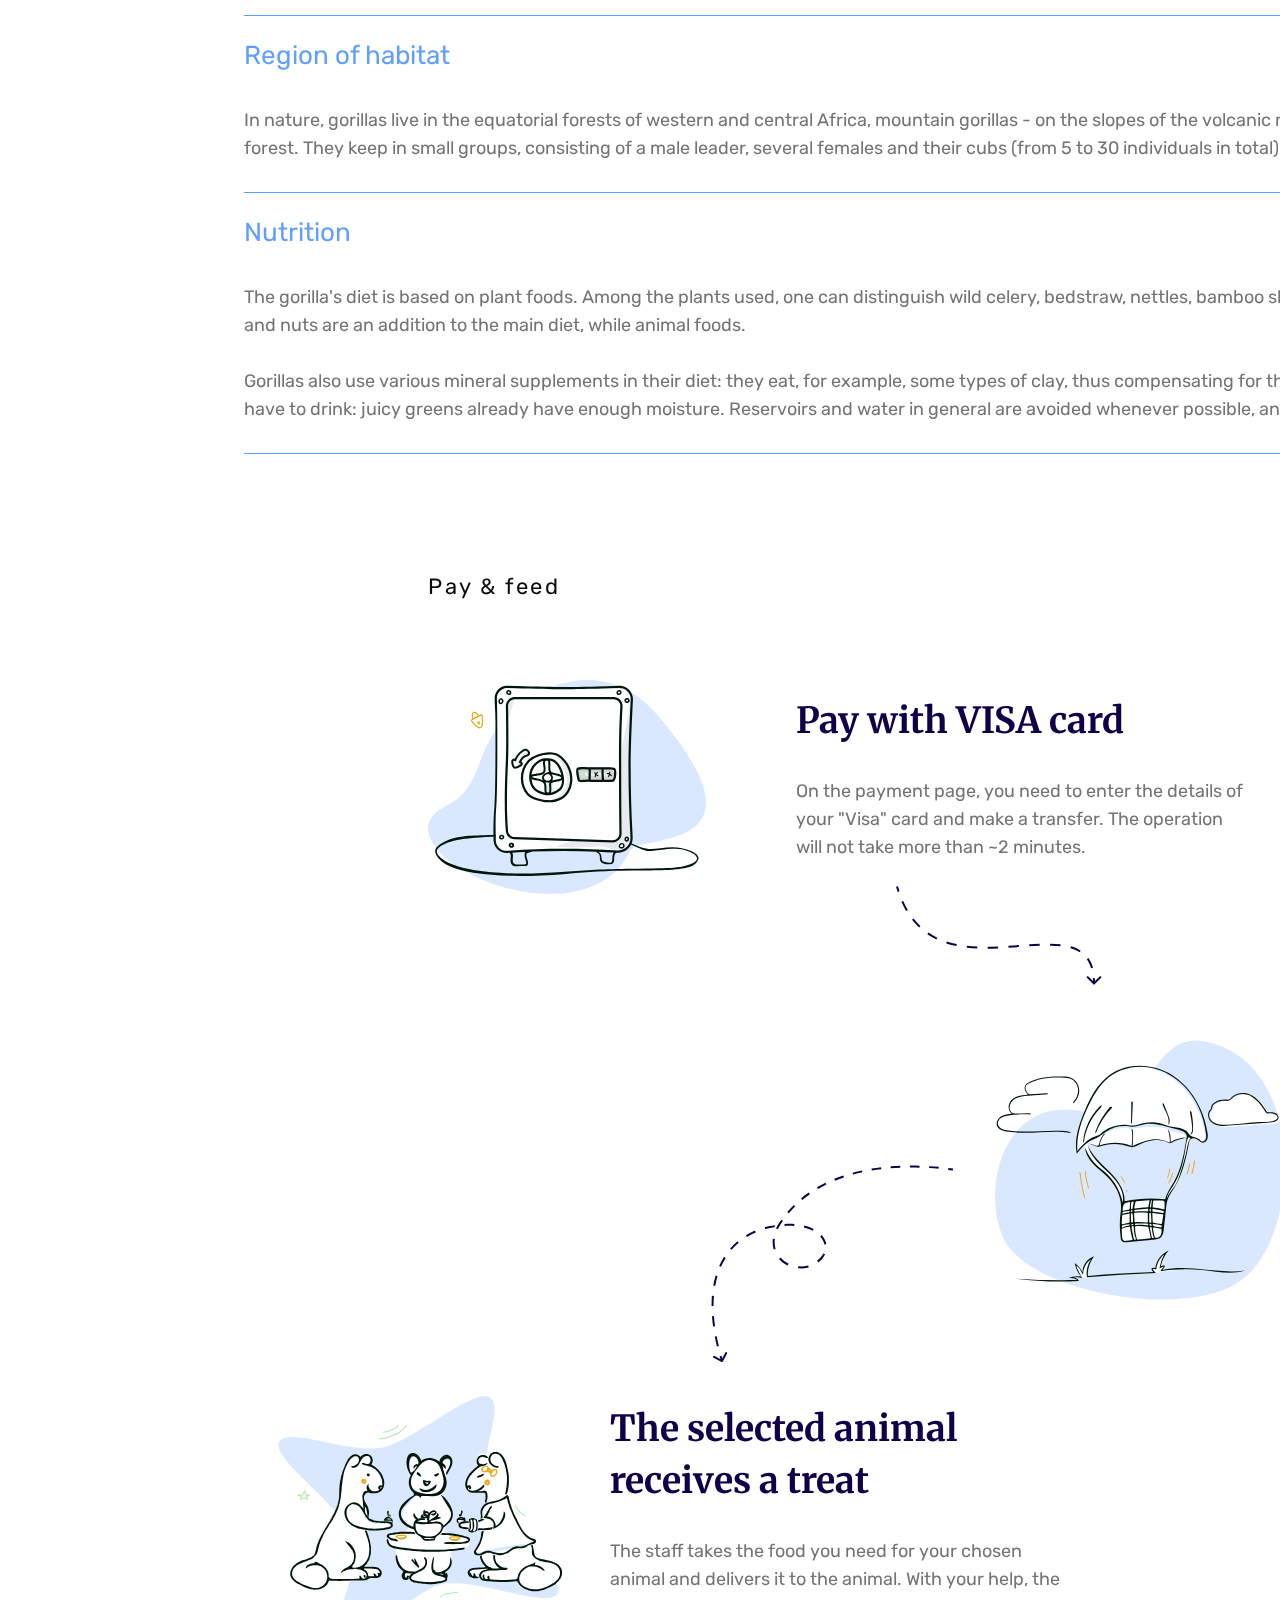
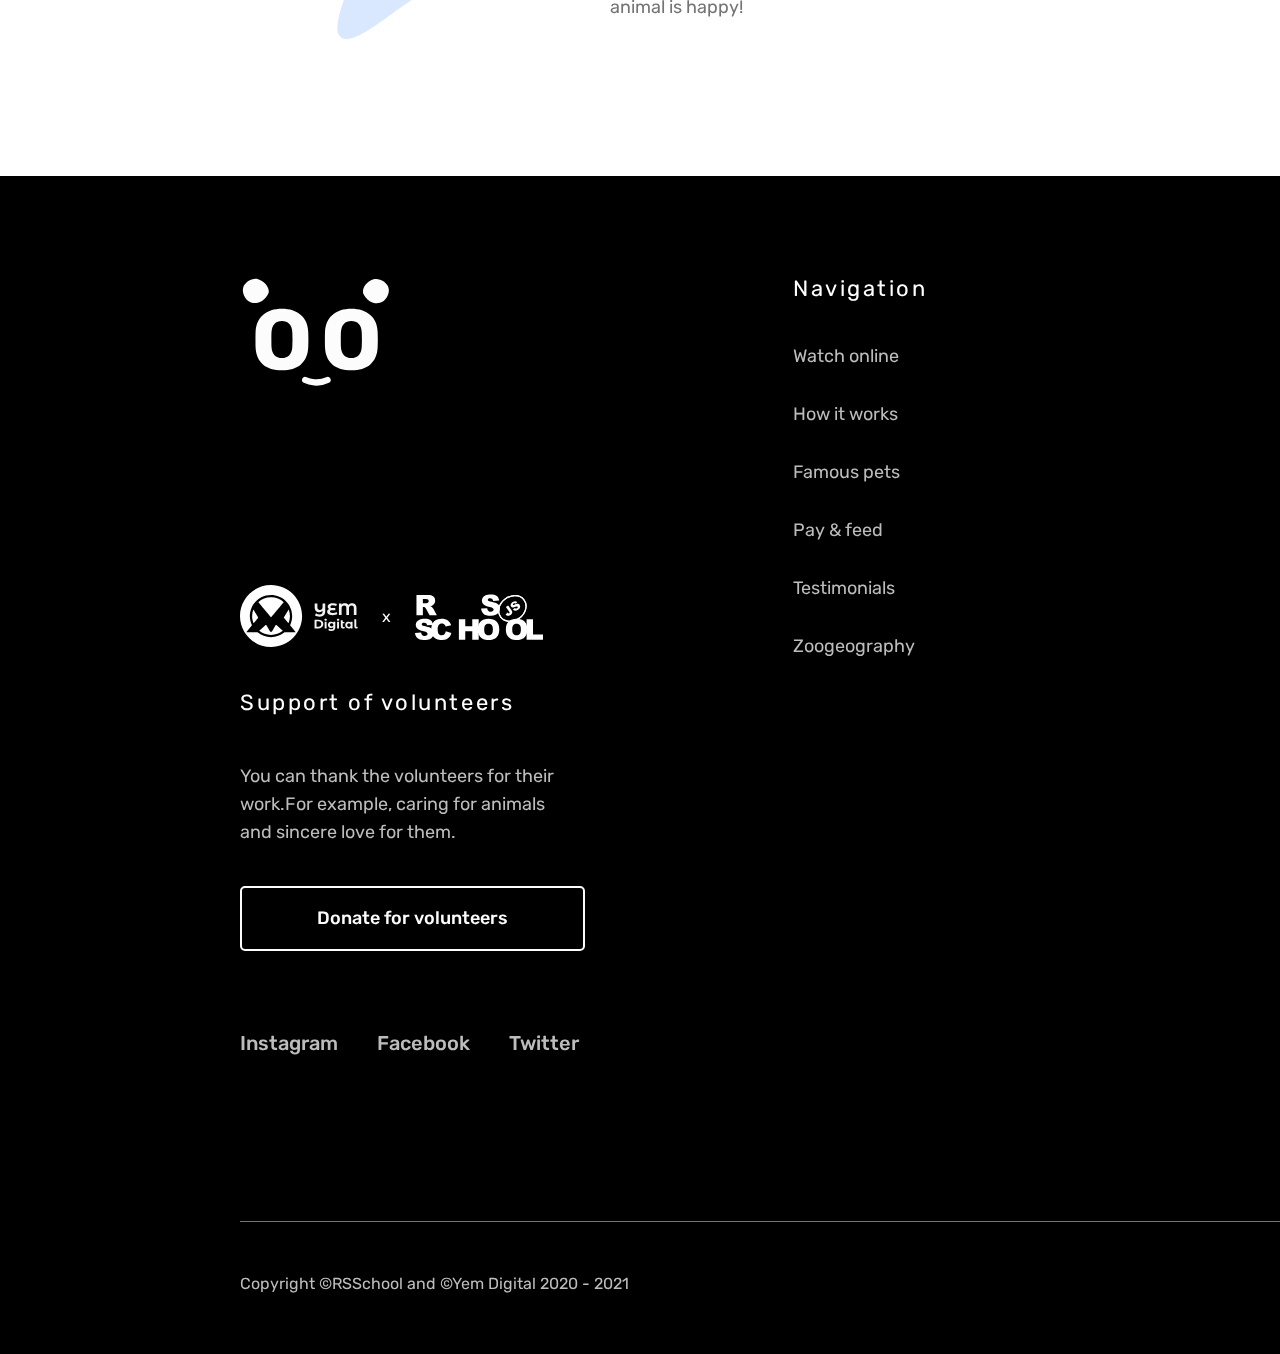
<file: online-zoo/pages/Zoos translation/Zoos translation gorillas.html>
<!DOCTYPE html>
<html lang="en">
  <head>
    <meta charset="UTF-8" />
    <meta name="viewport" content="width=device-width, initial-scale=1.0" />
    <meta http-equiv="X-UA-Compatible" content="ie=edge" />
    <link rel="preconnect" href="https://fonts.gstatic.com">
    <link href="https://fonts.googleapis.com/css2?family=Merriweather:wght@700&family=Roboto:wght@400;500&family=Rubik:wght@300;400;500;700&display=swap" rel="stylesheet"&display=swap" rel="stylesheet">
    <link rel="stylesheet" href="style_zt.css" />
    <link rel="stylesheet" href="..\..\reset.css" />
    <title>Gorillas</title>
  </head>
  <body class="wrapper-all">
    <header class="header">
      <div class="container">
        <div class="header__inner">
          <h1 class="visually-hidden">Online zoo</h1>
          <a class="header__logo" href="index.html">
            <img class="logo__link" src="..\..\..\online-zoo\assets\icons\logo.svg" alt="logo">
          </a>
          <nav class="header__navigation">
            <ul class="header__menu">
              <li class="header__item"><a class="header__link" href="../../index.html">About</a></li>
              <li class="header__item"><a class="header__link" href="../../pages/Zoos map/Zoos map.html">Map</a></li>
              <li class="header__item"><a class="header__about active" href="">Zoos</a></li>
              <li class="header__item"><a class="header__link" href="../../pages/404/404.html">Contact us</a></li>
              <li class="header__item"><a class="header__link" href="https://www.figma.com/file/74wXlorl9mZQP0uhqDg83j/Online-Zoo?node-id=433%3A75">
                Design</a></li>
            </ul>
          </nav>
          <img src="..\..\..\online-zoo\assets\icons\profile.svg" alt="profile">
        </div>
      </div>
    </header>
    <aside class="sidebar">
      <div class="aside-widget">
        <a class="aside__logo" href="index.html">
          <img class="sidebar__logo-link" src="..\..\..\online-zoo\assets\icons\logo.svg" alt="logo" />
        </a>
        <a href="#" class="aside-widget__control">
            <img class="aside-widget__button" src="..\..\..\online-zoo\assets\icons\Zoos_Translation\arrow-up_zt.svg" alt="Button-control" >
        </a>
        <div class="aside-animals">
          <ul class="aside__menu">
            <li class="aside-animals__item"><a class="aside-animals__link" href="Zoos translation panda.html"><img class="aside-animals-image" src="..\..\..\online-zoo\assets\icons\Zoos_Translation\panda_zt.svg" alt="instagram logo"></a></li>
            <li class="aside-animals__item"><a class="aside-animals-link" href="Zoos translation aligator.html"><img class="aside-animals-image" src="..\..\..\online-zoo\assets\icons\Zoos_Translation\alligator_zt.svg" alt="facebook logo"></a></li>
            <li class="aside-animals__item"><a class="aside-animals-link" href="Zoos translation eagle.html"><img class="aside-animals-image" src="..\..\..\online-zoo\assets\icons\Zoos_Translation\eagle_zt.svg" alt="twitter logo"></a></li>
            <li class="aside-animals__item"><a class="aside-animals-link" href="Zoos translation gorillas.html"><img class="aside-animals-image" src="..\..\..\online-zoo\assets\icons\Zoos_Translation\gorilla_zt.svg" alt="twitter logo"></a></li>
            <li class="aside-animals__item"><a class="aside-animals-link" href=""><img class="aside-animals-image" src="..\..\..\online-zoo\assets\icons\Zoos_Translation\question_zt.svg" alt="twitter logo"></a></li>
          </ul>
        </div>
        <a href="#" class="aside-widget__control">
            <img class="aside-widget__button" src="..\..\..\online-zoo\assets\icons\Zoos_Translation\arrow-down_zt.svg" alt="Button-control" >
        </a>
      </div>
    </aside>
  <main>
    <div class="camera">
      <div class="camera__container">
        <section class="camera__item-online">
          <iframe class="camera__online" width="1064px" height="600px" src="https://www.youtube.com/embed/672cUSe69J0"
            title="YouTube video player" frameborder="0"
            allow="accelerometer; autoplay; clipboard-write; encrypted-media; gyroscope; picture-in-picture"
            allowfullscreen>
          </iframe>
          <div class="camera__donate">
            <div class="camera__donate-subject">
              <img class="camera__donate-avatar" src="..\..\..\online-zoo\assets\images\Zoos_Translation\gorilla_zt.png" alt="Avatar">
              <div class="camera__donate-text">
                <h3 class="camera__donate-h3">Grace gorillas</h3>
                <div class="watch-img">
                  <img src="..\..\..\online-zoo\assets\icons\Zoos_Translation\eye_zt.svg" alt="Eye-img">
                  <p class="watch-text">235 watching now</p>
                </div>
              </div>
            </div>
            <div class="donate-content">
              <h3 class="donate-content__title-h3">
                  You can donate to this animals<br>
                  for a wonderful lunch.
              </h3>
              <p class="donate-content__text">
                  Gorillas will receive a mixture of bananas,
                  carrots and apples. Animals will receive your
                  gift in about 5-15 minutes
              </p>
              <a><button class="donate-content__button">Feed the gorilla</button></a>
            </div>
          </div> 
        </section>
        <section class="other-cams">
          <div class="other-cams__content">
            <h3 class="other-cams__h3">Other cams
            <img src="..\..\..\online-zoo\assets\icons\Zoos_Translation\polygon_zt.svg" alt="">
            </h3>
          </div>
          
          <div class="other-cams__holder">
            <ul class="other-cams__list">
              <li class="other-cams__item player">
                  <iframe
                      src="https://www.youtube.com/embed/wJy2B6lefVc"
                      width="320" height="209" frameborder="0" allowfullscreen=""
                      class="other-cams__item-player">
                  </iframe>
              </li>
              <li class="other-cams__item player">
                  <iframe
                      src="https://www.youtube.com/embed/Y_ksdk27O8s"
                      width="320" height="209" frameborder="0" allowfullscreen=""
                      class="other-cams__item-player">
                  </iframe>
                  <div class="other-cams__invis"></div>
                  <div class="other-cams__camera">
                      <span class="other-cams__span">
                        112 viewers
                      </span>
                      <img src="..\..\..\online-zoo\assets\icons\Zoos_Translation\content_zt.svg" alt="cam">
                  </div>
              </li>
              <li class="other-cams__item player">
                <iframe
                    src="https://www.youtube.com/embed/OwvMqhKuA-8"
                    width="320" height="209" frameborder="0" allowfullscreen=""
                    class="other-cams__item-player">
                </iframe>
              </li>
              <!-- <li class="other-cams__item player">
                <iframe
                    src="https://www.youtube.com/embed/iIAO4Htzn8M"
                    width="320" height="209" frameborder="0" allowfullscreen=""
                    class="other-cams__item-player">
                </iframe>
              </li> -->
            </ul>
          </div>
          <div class="other-cam__buttons">
            <img class="other-cam__buttons-left" src="..\..\..\online-zoo\assets\icons\Zoos_Translation\slide_left_zt.svg" alt="Control-left">
            <img class="other-cam__buttons-right" src="..\..\..\online-zoo\assets\icons\Zoos_Translation\slide_right_zt.svg" alt="Control-right" >
          </div>
        </section>
        <section class="facts">
          <div class="facts__subject">
            <h3 class="facts__subject-h3">Interesting facts</h3>
            <p class="facts__text">
                  The Gorilla Rehabilitation and Conservation Education Center
                  is located near the Tayna Nature Reserve in the Republic of Congo.
                  Watch live and learn more about the gorillas.
            </p>
          </div>
          <div class="intr-dropdown">
            <div class="intr-dropdown__content">
              <button class="intr-dropdown__button">
                Species population <img src="..\..\..\online-zoo\assets\images\Zoos_Translation\minus-btn_zt.svg" alt="Minus-button">
              </button>
              <p class="intr-dropdown__content-text">
                  All species (and subspecies) of gorilla are listed as
                  endangered or critically endangered on the IUCN Red List.<br>
                  Now, over 100,000 western lowland gorillas are thought to
                  exist in the wild, with 4,000 in zoos, thanks to conservation;
                  eastern lowland gorillas have a population of<br> under 5,000 in the
                  wild and 24 in zoos.
              </p>
            </div>
            <div class="intr-dropdown__content">
              <button class="intr-dropdown__button">
                Region of habitat <img src="..\..\..\online-zoo\assets\images\Zoos_Translation\minus-btn_zt.svg" alt="Minus-button">
              </button>
              <p class="intr-dropdown__content-text">
                  In nature, gorillas live in the equatorial
                  forests of western and central Africa, mountain
                  gorillas - on the slopes of the volcanic mountains of
                  Virunga, covered with<br> forest. They keep in small groups,
                  consisting of a male leader, several females and their
                  cubs (from 5 to 30 individuals in total).
              </p>
            </div>
            <div class="intr-dropdown__content">
              <button class="intr-dropdown__button">
                Nutrition <img src="..\..\..\online-zoo\assets\images\Zoos_Translation\minus-btn_zt.svg" alt="Minus-button">
              </button>
              <p class="intr-dropdown__content-text">
                  The gorilla's diet is based on plant foods.
                  Among the plants used, one can distinguish wild celery,
                  bedstraw, nettles, bamboo shoots, blue pygeum fruits.
                  Fruits<br> and nuts are an addition to the main diet, while animal foods.<br>
                  <br>
                  Gorillas also use various mineral supplements in their diet:
                  they eat, for example, some types of clay, thus compensating for
                  the lack of salt in food. Gorillas hardly<br> have to drink: juicy greens
                  already have enough moisture. Reservoirs and water in general are avoided
                  whenever possible, and rain is disliked.
              </p>
            </div>
          </div>
        </section>
      </div>
    </div>
    <section class="pay-feed" id="pay-feed">
      <div class="pay-feed__container">
        <h2 class="pay-feed__title-h2">Pay & feed</h2>
        <div class="pay-feed__visa">
          <img class="pay-image" src="..\..\..\online-zoo\assets\images\Pay.svg" alt="Pay-image">
          <article class="pay-feed__visa-art">
            <p class="pay-feed__subtitle">Pay with VISA card
            </p>
            <p class="pay-feed__text">On the payment page, you need to enter the details of your
              "Visa" card and make a transfer. The operation will not take more than ~2 minutes.
            </p>
            <img class="pay-feed__arrow-right" src="..\..\..\online-zoo\assets\images\arrow-right.svg" alt="arrow-right image">
          </article>  
        </div>
        <div class="pay-feed__payment">
          <img class="pay-feed__arrow-left" src="..\..\..\online-zoo\assets\images\arrow-left.svg" alt="arrow-left image">
          <img class="pay-feed__delivery-image" src="..\..\..\online-zoo\assets\images\delivery.svg" alt="Delivery-image">
          <article class="pay-feed__payment-art">
            <p class="pay-feed__subtitle">Payment goes to the zoo
            </p>
            <p class="pay-feed__text">Payment goes to the account of the zoo and volunteers with
              employees receive a notification about the donation.
            </p>
          </article>
        </div>
      </div>
      <div class="pay-feed__container-treat">
        <div class="pay-feed__treat">
          <img class="pay-feed__treat-treat" src="..\..\..\online-zoo\assets\images\treat.svg" alt="Treat-image">
          <article class="pay-feed__treat-art">
            <p class="pay-feed__subtitle-treat">The selected animal receives a treat
            </p>
            <p class="pay-feed__text">The staff takes the food you need for your chosen animal 
              and delivers it to the animal. With your help, the animal is happy!
            </p>
          </article>  
        </div>
      </div>
    </section>
  </main>
  <footer class="footer">
    <div class="footer__container">
      <div class="footer__holder">
        <div class="footer__logo">
          <a class="header__logo" href="index.html">
            <img class="header__logo-link" src=".\..\..\assets\icons\logo-white_footer.svg" alt="logo">
          </a>
          <div class="footer__logo-training">
            <img class="footer-yem" src="..\..\..\online-zoo\assets\icons\icon-yem_footer.svg" title="Yem Digital"alt="Yem-logo">
              <p class="footer__logo-x">x</p>
              <img class="footer-rss" src="..\..\..\online-zoo\assets\icons\icon-rss_footer.svg" title="Rolling Scopes School"alt="RSS">
          </div>
        </div>
        <div class="footer-navigation">
          <ul class="footer-navigation__menu">
              <li class="footer-navigation__item">
                  <h2 class="footer-navigation__title-h2">Navigation</h2>
              </li>
              <li class="footer-navigation__item"><a href="../../index.html #watch-favorite" class="footer-navigation__link">Watch online</a></li>
              <li class="footer-navigation__item"><a href="../../index.html #how-works" class="footer-navigation__link">How it works</a></li>
              <li class="footer-navigation__item"><a href="../../index.html #famous-pets" class="footer-navigation__link">Famous pets</a></li>
              <li class="footer-navigation__item"><a href="../../index.html #pay-feed" class="footer-navigation__link">Pay & feed</a></li>
              <li class="footer-navigation__item"><a href="../../index.html #testimonials" class="footer-navigation__link">Testimonials</a></li>
              <li class="footer-navigation__item"><a href="../../index.html #zoogeography" class="footer-navigation__link">Zoogeography</a></li>
          </ul>
        </div>
        <div class="footer-volunteers">
          <div class="footer-volunteers__desc">
            <h2 class="footer-volunteers__title-h2">Support of volunteers</h2>
            <p class="footer-volunteers__text">You can thank the volunteers for their work.For example, caring for animals
              and sincere love for them.
            </p>
            <button type="submit" class="footer-volunteers__but">Donate for volunteers</button>
          </div>
            <div class="footer__socials">
              <a href="https://www.instagram.com/bronxzoo/" class="footer__socials-link">Instagram</a>
              <a href="https://www.facebook.com/pulpervogo/" class="footer__socials-link">Facebook</a>
              <a href="https://twitter.com/moscowzoo/" class="footer__socials-link">Twitter</a>
            </div>
          </div>
        </div>
        <div class="footer__after">
          <p class="footer__after-text">Copyright ©RSSchool and ©Yem Digital 2020 - 2021</p>
          <p class="footer__after-text">Designed by Vladislav Chernov</p>
        </div>
    </div>
  </footer>
</html>
</file>
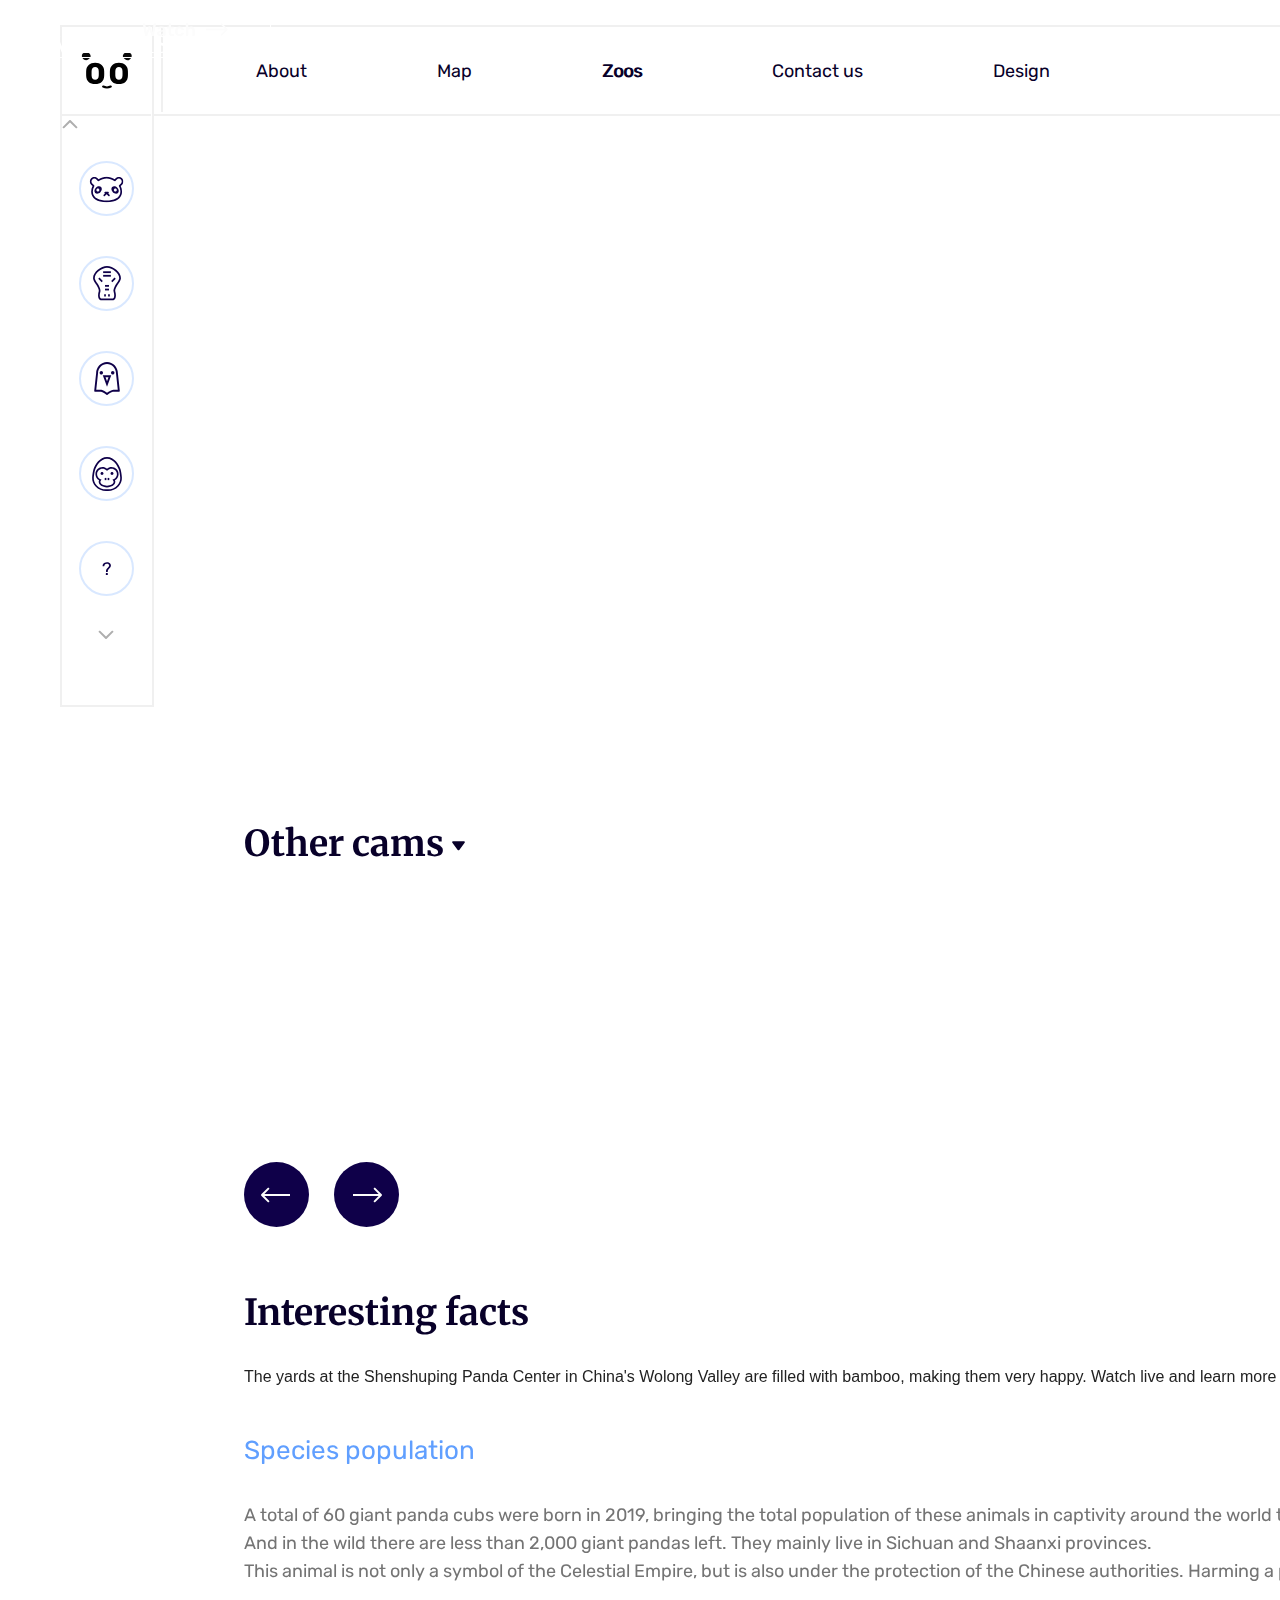
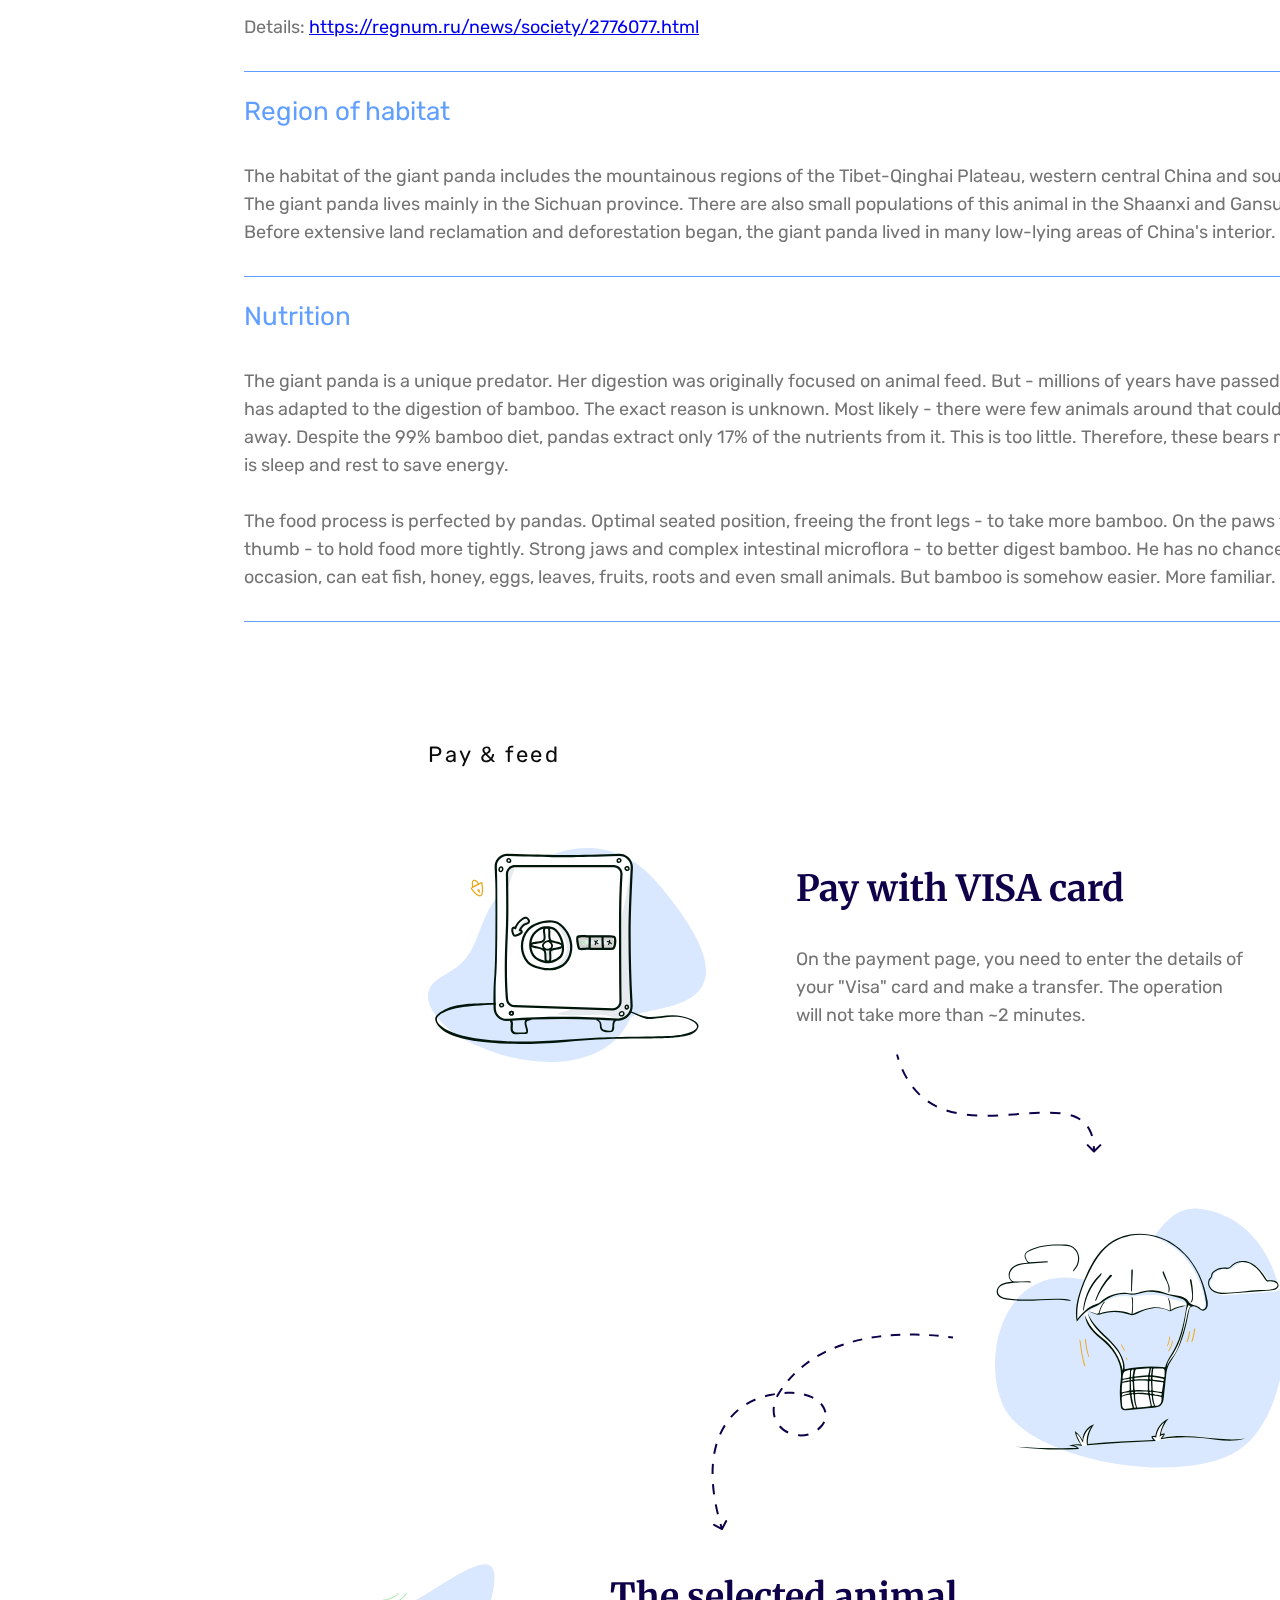
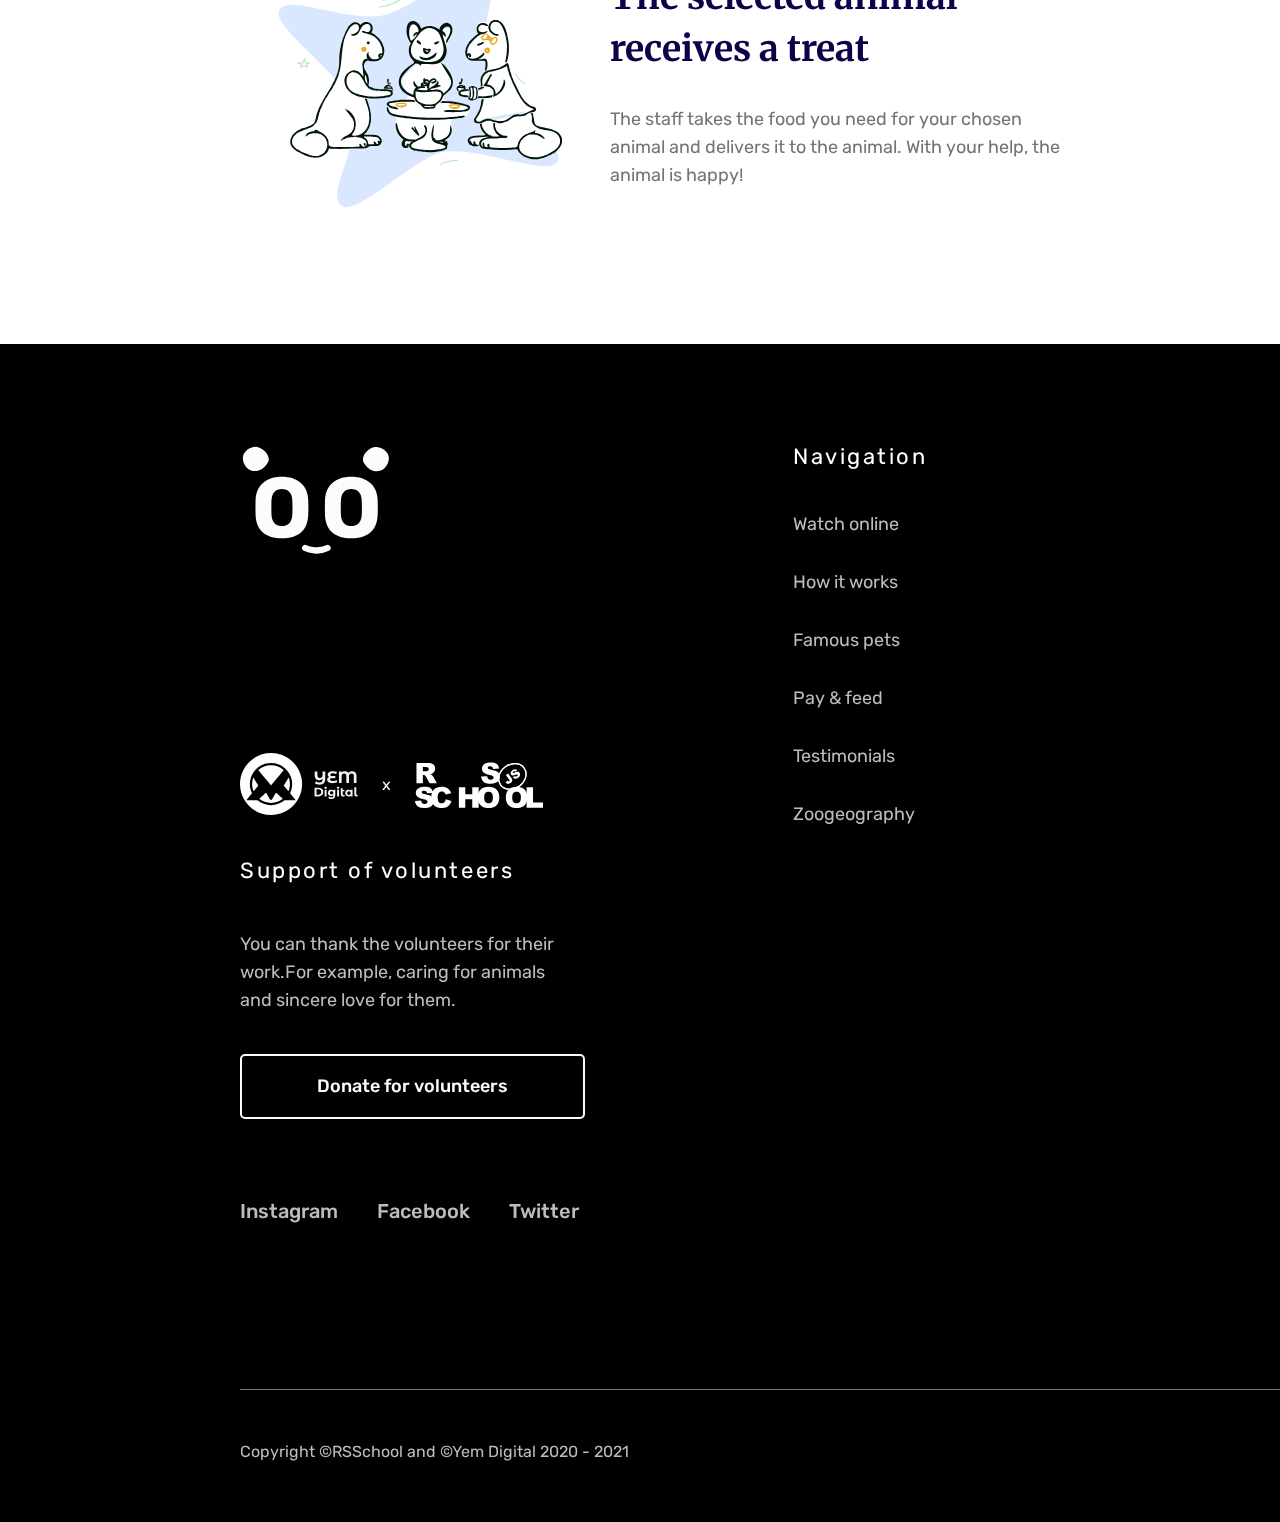
<file: online-zoo/pages/Zoos translation/Zoos translation panda.html>
<!DOCTYPE html>
<html lang="en">
  <head>
    <meta charset="UTF-8" />
    <meta name="viewport" content="width=device-width, initial-scale=1.0" />
    <meta http-equiv="X-UA-Compatible" content="ie=edge" />
    <link rel="preconnect" href="https://fonts.gstatic.com">
    <link href="https://fonts.googleapis.com/css2?family=Merriweather:wght@700&family=Roboto:wght@400;500&family=Rubik:wght@300;400;500;700&display=swap" rel="stylesheet"&display=swap" rel="stylesheet">
    <link rel="stylesheet" href="style_zt.css" />
    <link rel="stylesheet" href="..\..\reset.css" />
    <title>Online zoo</title>
  </head>
  <body class="wrapper-all">
    <header class="header">
      <div class="container">
        <div class="header__inner">
          <h1 class="visually-hidden">Online zoo</h1>
          <a class="header__logo" href="index.html">
            <img class="logo__link" src="..\..\..\online-zoo\assets\icons\logo.svg" alt="logo">
          </a>
          <nav class="header__navigation">
            <ul class="header__menu">
              <li class="header__item"><a class="header__link" href="../../index.html">About</a></li>
              <li class="header__item"><a class="header__link" href="../../pages/Zoos map/Zoos map.html">Map</a></li>
              <li class="header__item"><a class="header__about active" href="">Zoos</a></li>
              <li class="header__item"><a class="header__link" href="../../pages/404/404.html">Contact us</a></li>
              <li class="header__item"><a class="header__link" href="https://www.figma.com/file/74wXlorl9mZQP0uhqDg83j/Online-Zoo?node-id=433%3A75">
                Design</a></li>
            </ul>
          </nav>
          <img src="..\..\..\online-zoo\assets\icons\profile.svg" alt="profile">
        </div>
      </div>
    </header>
    <aside class="sidebar">
      <div class="aside-widget">
        <a class="aside__logo" href="index.html">
          <img class="sidebar__logo-link" src="..\..\..\online-zoo\assets\icons\logo.svg" alt="logo" />
        </a>
        <a href="#" class="aside-widget__control">
            <img class="aside-widget__button" src="..\..\..\online-zoo\assets\icons\Zoos_Translation\arrow-up_zt.svg" alt="Button-control" >
        </a>
        <div class="aside-animals">
          <ul class="aside__menu">
            <li class="aside-animals__item"><a class="aside-animals__link" href="Zoos translation panda.html"><img class="aside-animals-image" src="..\..\..\online-zoo\assets\icons\Zoos_Translation\panda_zt.svg" alt="instagram logo"></a></li>
            <li class="aside-animals__item"><a class="aside-animals-link" href="Zoos translation aligator.html"><img class="aside-animals-image" src="..\..\..\online-zoo\assets\icons\Zoos_Translation\alligator_zt.svg" alt="facebook logo"></a></li>
            <li class="aside-animals__item"><a class="aside-animals-link" href="Zoos translation eagle.html"><img class="aside-animals-image" src="..\..\..\online-zoo\assets\icons\Zoos_Translation\eagle_zt.svg" alt="twitter logo"></a></li>
            <li class="aside-animals__item"><a class="aside-animals-link" href="Zoos translation gorillas.html"><img class="aside-animals-image" src="..\..\..\online-zoo\assets\icons\Zoos_Translation\gorilla_zt.svg" alt="twitter logo"></a></li>
            <li class="aside-animals__item"><a class="aside-animals-link" href=""><img class="aside-animals-image" src="..\..\..\online-zoo\assets\icons\Zoos_Translation\question_zt.svg" alt="twitter logo"></a></li>
          </ul>
        </div>
        <a href="#" class="aside-widget__control">
            <img class="aside-widget__button" src="..\..\..\online-zoo\assets\icons\Zoos_Translation\arrow-down_zt.svg" alt="Button-control" >
        </a>
      </div>
    </aside>
  <main>
    <div class="camera">
      <div class="camera__container">
        <section class="camera__item-online">
          <iframe class="camera__online" width="1064px" height="600px" src="https://www.youtube.com/embed/D0eqnda8dOk"
            title="YouTube video player" frameborder="0"
            allow="accelerometer; autoplay; clipboard-write; encrypted-media; gyroscope; picture-in-picture"
            allowfullscreen>
          </iframe>
          <div class="camera__donate">
            <div class="camera__donate-subject">
              <img class="camera__donate-avatar" src="..\..\..\online-zoo\assets\images\Zoos_Translation\panda_zt.png" alt="Avatar">
              <div class="camera__donate-text">
                <h3 class="camera__donate-h3">Shenshuping Panda Center</h3>
                <div class="watch-img">
                  <img src="..\..\..\online-zoo\assets\icons\Zoos_Translation\eye_zt.svg" alt="Eye-img">
                  <p class="watch-text">506 watching now</p>
                </div>
              </div>
            </div>
            <div class="donate-content">
              <h3 class="donate-content__title-h3">
                You can donate to this animals<br>
                for a wonderful lunch.
              </h3>
              <p class="donate-content__text">
                Pandas will receive a mixture of bamboo shoots,
                carrots and apples. Animals will receive your
                gift in about 5-15 minutes
              </p>
              <a><button class="donate-content__button">Feed the panda</button></a>
            </div>
          </div> 
        </section>
        <section class="other-cams">
          <div class="other-cams__content">
            <h3 class="other-cams__h3">Other cams
            <img src="..\..\..\online-zoo\assets\icons\Zoos_Translation\polygon_zt.svg" alt="">
            </h3>
          </div>
          
          <div class="other-cams__holder">
            <ul class="other-cams__list">
              <li class="other-cams__item player">
                  <iframe
                      src="https://www.youtube.com/embed/65JHo3Cy2tY"
                      width="320" height="209" frameborder="0" allowfullscreen=""
                      class="other-cams__item-player">
                  </iframe>
              </li>
              <li class="other-cams__item player">
                  <iframe
                      src="https://www.youtube.com/embed/xUDIKN9QjzM"
                      width="320" height="209" frameborder="0" allowfullscreen=""
                      class="other-cams__item-player">
                  </iframe>
                  <div class="other-cams__invis"></div>
                  <div class="other-cams__camera">
                      <span class="other-cams__span">
                        112 viewers
                      </span>
                      <img src="..\..\..\online-zoo\assets\icons\Zoos_Translation\content_zt.svg" alt="cam">
                  </div>
              </li>
              <li class="other-cams__item player">
                <iframe
                    src="https://www.youtube.com/embed/OObOQ2GElhA"
                    width="320" height="209" frameborder="0" allowfullscreen=""
                    class="other-cams__item-player">
                </iframe>
              </li>
              <li class="other-cams__item player">
                <iframe
                    src="https://www.youtube.com/embed/iIAO4Htzn8M"
                    width="320" height="209" frameborder="0" allowfullscreen=""
                    class="other-cams__item-player">
                </iframe>
              </li>
            </ul>
          </div>
          <div class="other-cam__buttons">
            <img class="other-cam__buttons-left" src="..\..\..\online-zoo\assets\icons\Zoos_Translation\slide_left_zt.svg" alt="Control-left">
            <img class="other-cam__buttons-right" src="..\..\..\online-zoo\assets\icons\Zoos_Translation\slide_right_zt.svg" alt="Control-right" >
          </div>
        </section>
        <section class="facts">
          <div class="facts__subject">
            <h3 class="facts__subject-h3">Interesting facts</h3>
            <p class="facts__text">
              The yards at the Shenshuping
              Panda Center in China's Wolong Valley are filled with
              bamboo, making them very happy. Watch live and learn more
              about pandas.
            </p>
          </div>
          <div class="intr-dropdown">
            <div class="intr-dropdown__content">
              <button class="intr-dropdown__button">
                Species population <img src="..\..\..\online-zoo\assets\images\Zoos_Translation\minus-btn_zt.svg" alt="Minus-button">
              </button>
              <p class="intr-dropdown__content-text">
                A total of 60 giant panda cubs were born in 2019, bringing the total
                population of these animals in captivity around the world to 600.<br>
                And in the wild there are less than 2,000 giant pandas left.
                They mainly live in Sichuan and Shaanxi provinces.<br>
                This animal is not only a symbol of the Celestial Empire,
                but is also under the protection of the Chinese authorities.
                Harming a panda is punished very severely.<br>
                <br>
                Details: <a href="https://regnum.ru/news/society/2776077.html">https://regnum.ru/news/society/2776077.html</a>
              </p>
            </div>
            <div class="intr-dropdown__content">
              <button class="intr-dropdown__button">
                Region of habitat <img src="..\..\..\online-zoo\assets\images\Zoos_Translation\minus-btn_zt.svg" alt="Minus-button">
              </button>
              <p class="intr-dropdown__content-text">
                The habitat of the giant panda includes the
                mountainous regions of the Tibet-Qinghai Plateau,
                western central China and southwest China.<br>
                The giant panda lives mainly in the Sichuan province.
                There are also small populations of this animal in the
                Shaanxi and Gansu provinces.<br>
                Before extensive land reclamation and deforestation began,
                the giant panda lived in many low-lying areas of China's interior.
              </p>
            </div>
            <div class="intr-dropdown__content">
              <button class="intr-dropdown__button">
                Nutrition <img src="..\..\..\online-zoo\assets\images\Zoos_Translation\minus-btn_zt.svg" alt="Minus-button">
              </button>
              <p class="intr-dropdown__content-text">
                The giant panda is a unique predator. Her digestion was originally
                focused on animal feed. But - millions of years have passed in the
                process of evolution, digestion<br> has adapted to the digestion of bamboo.
                The exact reason is unknown. Most likely - there were few animals around
                that could be caught. And the plant won't run<br> away.
                Despite the 99% bamboo diet, pandas extract only 17% of the nutrients
                from it. This is too little. Therefore, these bears must constantly eat.
                The rest of the time<br> is sleep and rest to save energy.<br>
                <br>
                The food process is perfected by pandas. Optimal seated position, freeing
                the front legs - to take more bamboo. On the paws there are special skin pads
                and a false<br> thumb - to hold food more tightly. Strong jaws and complex intestinal
                microflora - to better digest bamboo. He has no chance.
                In fairness - giant pandas, on<br> occasion, can eat fish, honey, eggs, leaves,
                fruits, roots and even small animals. But bamboo is somehow easier. More familiar.
              </p>
            </div>
          </div>
        </section>
      </div>
    </div>
    <section class="pay-feed" id="pay-feed">
      <div class="pay-feed__container">
        <h2 class="pay-feed__title-h2">Pay & feed</h2>
        <div class="pay-feed__visa">
          <img class="pay-image" src="..\..\..\online-zoo\assets\images\Pay.svg" alt="Pay-image">
          <article class="pay-feed__visa-art">
            <p class="pay-feed__subtitle">Pay with VISA card
            </p>
            <p class="pay-feed__text">On the payment page, you need to enter the details of your
              "Visa" card and make a transfer. The operation will not take more than ~2 minutes.
            </p>
            <img class="pay-feed__arrow-right" src="..\..\..\online-zoo\assets\images\arrow-right.svg" alt="arrow-right image">
          </article>  
        </div>
        <div class="pay-feed__payment">
          <img class="pay-feed__arrow-left" src="..\..\..\online-zoo\assets\images\arrow-left.svg" alt="arrow-left image">
          <img class="pay-feed__delivery-image" src="..\..\..\online-zoo\assets\images\delivery.svg" alt="Delivery-image">
          <article class="pay-feed__payment-art">
            <p class="pay-feed__subtitle">Payment goes to the zoo
            </p>
            <p class="pay-feed__text">Payment goes to the account of the zoo and volunteers with
              employees receive a notification about the donation.
            </p>
          </article>
        </div>
      </div>
      <div class="pay-feed__container-treat">
        <div class="pay-feed__treat">
          <img class="pay-feed__treat-treat" src="..\..\..\online-zoo\assets\images\treat.svg" alt="Treat-image">
          <article class="pay-feed__treat-art">
            <p class="pay-feed__subtitle-treat">The selected animal receives a treat
            </p>
            <p class="pay-feed__text">The staff takes the food you need for your chosen animal 
              and delivers it to the animal. With your help, the animal is happy!
            </p>
          </article>  
        </div>
      </div>
    </section>
  </main>
  <footer class="footer">
    <div class="footer__container">
      <div class="footer__holder">
        <div class="footer__logo">
          <a class="header__logo" href="index.html">
            <img class="header__logo-link" src=".\..\..\assets\icons\logo-white_footer.svg" alt="logo">
          </a>
          <div class="footer__logo-training">
            <img class="footer-yem" src="..\..\..\online-zoo\assets\icons\icon-yem_footer.svg" title="Yem Digital"alt="Yem-logo">
              <p class="footer__logo-x">x</p>
              <img class="footer-rss" src="..\..\..\online-zoo\assets\icons\icon-rss_footer.svg" title="Rolling Scopes School"alt="RSS">
          </div>
        </div>
        <div class="footer-navigation">
          <ul class="footer-navigation__menu">
              <li class="footer-navigation__item">
                  <h2 class="footer-navigation__title-h2">Navigation</h2>
              </li>
              <li class="footer-navigation__item"><a href="../../index.html #watch-favorite" class="footer-navigation__link">Watch online</a></li>
              <li class="footer-navigation__item"><a href="../../index.html #how-works" class="footer-navigation__link">How it works</a></li>
              <li class="footer-navigation__item"><a href="../../index.html #famous-pets" class="footer-navigation__link">Famous pets</a></li>
              <li class="footer-navigation__item"><a href="../../index.html #pay-feed" class="footer-navigation__link">Pay & feed</a></li>
              <li class="footer-navigation__item"><a href="../../index.html #testimonials" class="footer-navigation__link">Testimonials</a></li>
              <li class="footer-navigation__item"><a href="../../index.html #zoogeography" class="footer-navigation__link">Zoogeography</a></li>
          </ul>
        </div>
        <div class="footer-volunteers">
          <div class="footer-volunteers__desc">
            <h2 class="footer-volunteers__title-h2">Support of volunteers</h2>
            <p class="footer-volunteers__text">You can thank the volunteers for their work.For example, caring for animals
              and sincere love for them.
            </p>
            <button type="submit" class="footer-volunteers__but">Donate for volunteers</button>
          </div>
            <div class="footer__socials">
              <a href="https://www.instagram.com/bronxzoo/" class="footer__socials-link">Instagram</a>
              <a href="https://www.facebook.com/pulpervogo/" class="footer__socials-link">Facebook</a>
              <a href="https://twitter.com/moscowzoo/" class="footer__socials-link">Twitter</a>
            </div>
          </div>
        </div>
        <div class="footer__after">
          <p class="footer__after-text">Copyright ©RSSchool and ©Yem Digital 2020 - 2021</p>
          <p class="footer__after-text">Designed by Vladislav Chernov</p>
        </div>
    </div>
  </footer>
</html>
</file>
<file: online-zoo/pages/Zoos translation/style_zt.css>
.wrapper-all{
      width: 1920px;
      margin: 0 auto;
      font-family: 'Open Sans', sans-serif;
      display: flex;
      flex-direction: column;
} 

.container{
      padding-top: 25px;
      max-width: 1800px;
      margin: 0 auto;
}

.visually-hidden{
      display: none;
}

.header__inner {
      background: white;
      margin-left: 10px;
      height: 87px;
      margin-bottom: 52px;
      display: flex;
      flex-wrap: wrap;
      align-items: center;
      border: 2px solid #F0F0F0;
}

.logo__link {
      position: fixed;
      /* left: 0px; */
      top: 25px;
      border-right: 2px solid #F0F0F0;
      padding: 24px 18px 23px 18px;
}

.header__navigation{
      padding-left: 184px;
      padding-right: 672px;
}

.header__menu{
      display: flex;
      flex-wrap: wrap;
}

.header__item{
      padding-right: 130px
}

.header__item:last-child {
      padding-right: 0;
}

.header__link{
      font-family: "Rubik", sans-serif;
      font-style: normal;
      font-weight: normal;
      text-decoration: none;
      font-size: 18px;
      line-height: 28px;
      color: #080029;
}

.header__link:active{
      color: #D9E8FF;
}

.header__link:hover{
      opacity: 0.75;
}

.header__about{
      font-family: "Rubik", sans-serif;
      font-style: normal;
      text-decoration: none;
      font-size: 18px;
      line-height: 28px;
      color: #080029;
}

.active {
      text-shadow: 1px 0 0 currentColor;
      pointer-events: none;
}
/*---------------------------------------------------------*/

.aside-widget__button:hover{
      opacity: 0.5;
}
    
.sidebar{
      position: fixed;
      left: 60px;
      top: 25px;
      background: #FFFF;
}
    
.aside-widget{
      max-width: 90px;
      height: 678px;
      border: 2px solid #F0F0F0;
}
    
.aside__menu{
      padding-left: 17px;
      padding-top: 29px;
      padding-bottom: 30px;
}
    
.aside-animals__item{
      padding-bottom: 40px;
}
    
.aside-animals__item:last-child{
      padding-bottom: 0;
}
    
.sidebar__logo-link{
      border-bottom: 2px solid #F0F0F0;
      padding: 24px 18px 23px 18px;
}
    
.aside-widget__control{
      padding-left: 36px;
      padding-top: 30px;
      padding-bottom: 30px;
}
/*----------------------------------------------------------------*/

.camera__container{
      margin-right: 3.125%;
      margin-left: 12.7083333333%;
}

.camera__donate-h3{
      padding-top: 10px;
      font-family: "Rubik", sans-serif;
      font-style: normal;
      font-weight: normal;
      font-size: 24px;
      line-height: 28px;
      color: #0B0B0B;
}
    
.donate-content__title-h3{
      padding-top: 30px;
      font-family: "Merriweather", sans-serif;
      font-style: normal;
      font-weight: bold;
      font-size: 26px;
      line-height: 38px;
      color: #080029;
      margin-bottom: 20px;
}
    
.watch-text{
      font-family: "Rubik", sans-serif;
      font-style: normal;
      font-weight: normal;
      font-size: 18px;
      line-height: 28px;
      color: #747474;
}
    
.camera__donate{
      max-width: 511px;
}
    
.camera__donate-subject{
      max-width: 420px;
      display: flex;
      flex-wrap: wrap;
      border-bottom: 1px solid #E3E3E3;
      padding-bottom: 30px;
}
    
.watch-img{
      display: flex;
      flex-wrap: wrap;
}
    
.camera__item-online{
      display: flex;
      flex-wrap: wrap;
}
    
.camera__donate-avatar{
      padding-right: 20px;
}
    
.camera__online{
      padding-right: 25px;
}
    
.donate-content__text{
      font-family: "Rubik", sans-serif;
      font-style: normal;
      font-weight: normal;
      font-size: 18px;
      line-height: 28px;
      color: #747474;
      max-width: 336px;
      margin-bottom: 30px;
}
    
.donate-content__button{
      background: #0F0049;
      border-radius: 5px;
      padding: 20px 75px;
      font-family: "Rubik", sans-serif;
      font-style: normal;
      font-weight: 500;
      font-size: 18px;
      line-height: 21px;
      text-align: center;
      color: #FCFCFC;
      border: none;
}
    
.donate-content__button:active {
      background: #150068;
      border-color: #150068;
}
    
.donate-content__button:hover {
      background: #080029;
      border-color: #080029;
}

/*---------------------------------------------------------------------*/

.other-cams__content{
      display: flex;
      flex-wrap: wrap;
      padding-top: 50px;
      align-items: center;
      justify-content: space-between;
      max-width: 230px;
      margin-bottom: 40px;
}

.other-cams__h3{
      font-family: "Merriweather", sans-serif;
      font-style: normal;
      font-weight: bold;
      font-size: 36px;
      line-height: 52px;
      color: #080029;
}

.other-cams__content{
      display: grid;
      grid-template-columns: 328px 328px 328px 328px;
      grid-gap: 40px;
      margin-bottom: 40px;
}
/*----------------------------*/
.other-cams__list{
      display: grid;
      grid-template-columns: 328px 328px 328px 328px;
      grid-gap: 40px;
      margin-bottom: 40px;
}

      
.other-cams__list{
      margin-right: 40px;
}
      
.other-cams__span{
      position: static;
      width: 79px;
      height: 32px;
      font-family: "Montserrat";
      font-style: normal;
      font-weight: 500;
      font-size: 26px;
      line-height: 32px;
      display: flex;
      align-items: center;
      text-align: center;
      text-transform: uppercase;
      color: #FFFFFF;
      flex: none;
      order: 0;
      flex-grow: 0;
      margin: 0px 10px;
}
      
.other-cams__item .player{
      position: relative;
      width: 328px;
      height: 184px;
}
      
.other-cams__camera{
      display: flex;
      flex-direction: row;
      justify-content: center;
      align-items: center;
      padding: 6px 40px;
      width: 189px;
      height: 44px;
      border: 1px solid #FFFFFF;
      border-radius: 0px 0px 5px 0px;
      position: absolute;
      left:0;
      top: 0;
}
      
/* .other-cams__invis{
      position: absolute;
      width: 100%;
      height: 100%;
      top: 0;
} */

.other-cam__buttons{
      display: flex;
      flex-wrap: wrap;
      justify-content: space-between;
      max-width: 155px;
      cursor: pointer;
}
/*-------------------------------------------------------------*/
.facts__subject-h3{
      font-family: "Merriweather", sans-serif;
      font-style: normal;
      font-weight: bold;
      font-size: 36px;
      line-height: 52px;
      color: #080029;
      margin-bottom: 30px;
}
    
.title-facts-text {
      max-width: 512px;
      font-family: "Rubik", sans-serif;
      font-style: normal;
      font-weight: normal;
      font-size: 18px;
      line-height: 28px;
      color: #747474;
}
    
.facts__subject{
      padding-top: 60px;
      margin-bottom: 46px;
}
    
.intr-dropdown__content{
      margin-bottom: 20px;
      max-width: 1432px;
      border-bottom: 1px solid #609FFF;
}
    
.intr-dropdown__content-text{
      max-width: 1381px;
}
    
.intr-dropdown__button{
      padding-left: 0;
      font-family: "Rubik", sans-serif;
      background: none;
      border: none;
      font-style: normal;
      font-weight: normal;
      font-size: 26px;
      line-height: 38px;
      display: flex;
      flex-wrap: wrap;
      align-items: center;
      justify-content: space-between;
      width: 1432px;
      color: #609FFF;
      margin-bottom: 30px;
}
    
.intr-dropdown__content-text{
      font-family: "Rubik", sans-serif;
      font-style: normal;
      font-weight: normal;
      font-size: 18px;
      line-height: 28px;
      margin-bottom: 30px;
      color: #747474;
}
    
/*         Other cam*/
.other-cam-title {
      display: flex;
      flex-wrap: wrap;
      padding-top: 50px;
      align-items: center;
      justify-content: space-between;
      max-width: 230px;
      margin-bottom: 40px;
}
/*-------------------------------------------*/
.pay-feed__container{
      padding-top: 100px;
      max-width: 1376px;
      margin-left: 428px;
      margin-right: 116px;
}
    
.pay-feed__title-h2{
      font-family: "Rubik", sans-serif;
      font-style: normal;
      font-weight: normal;
      font-size: 22px;
      line-height: 26px;
      letter-spacing: 0.115em;
      color: #0B0B0B;
      margin-bottom: 80px;
}
    
.pay-feed__subtitle{
      font-family: "Merriweather", serif;
      font-style: normal;
      font-weight: bold;
      margin-bottom: 30px;
      font-size: 36px;
      line-height: 52px;
      color: #0F0049;
}
    
.pay-image{
      width: 278px;
      height: 214px;
}
    
.pay-feed__visa{
      display: flex;
      flex-wrap: wrap;
      justify-content: space-between;
      max-width: 824px;
}
    
.pay-feed__visa-art{
      padding-top: 15px;
}
    
.pay-feed__text{
      font-family: "Rubik", sans-serif;
      font-style: normal;
      font-weight: normal;
      font-size: 18px;
      line-height: 28px;
      max-width: 456px;
      color: #747474;
}
    
.pay-feed__arrow-right{
      padding-top: 25px;
      padding-left: 100px;
}
    
.pay-feed__payment{
      display: flex;
      flex-wrap: wrap;
      justify-content: space-between;
      max-width: 824px;
      max-width: 100%;
      justify-content: flex-end;
}
    
.pay-feed__payment-art{
      padding-top: 124px;
      padding-left: 56px;
}
    
.pay-feed__arrow-left{
      padding-top: 180px;
      padding-right: 26px;
}
    
.pay-feed__container-treat{
      max-width: 1436px;
      margin: 0 auto;
}
    
.pay-feed__treat{
      display: flex;
      flex-wrap: wrap;
      justify-content: space-between;
      max-width: 824px;
}

.pay-feed__subtitle-treat{
      font-family: "Merriweather", serif;
      font-style: normal;
      font-weight: bold;
      margin-bottom: 30px;
      font-size: 36px;
      line-height: 52px;
      color: #0F0049;
      max-width: 363px;
}
    
.pay-feed__treat-art{
      padding-top: 41px;
      margin-bottom: 155px;
}
    
.pay-feed__treat-treat{
      padding-left: 20px;
      width: 312px;
      height: 312px;
}

.footer {
      background-color: black;
}
    
.footer__container{
      max-width: 1440px;
      margin: 0 auto;
}
    
.footer__holder{
      display: flex;
      flex-wrap: wrap;
      padding-top: 100px;
      border-bottom: 1px solid #747474;
}
    
.footer__logo{
      padding-right: 250px;
}
    
.header__logo-link{
      margin-bottom: 192px;
}
    
.footer__logo-training{
      display: flex;
      flex-wrap: wrap;
      align-items: center;
      justify-content: space-between;
      width: 303px;
}
    
.footer-navigation{
      padding-right: 409px;
}
    
.footer__logo-x{
      width: 9px;
      height: 19px;
      left: 142px;
      top: 22px;
      font-family: "Rubik", sans-serif;
      font-style: normal;
      font-weight: normal;
      font-size: 16px;
      line-height: 19px;
      color: white;
}
    
.footer-navigation__item{
      padding-bottom: 30px;
}
    
.footer-navigation__item:first-child {
      padding-bottom: 40px;
}
    
.footer-navigation__link{
      font-family: "Rubik", sans-serif;
      font-style: normal;
      font-weight: normal;
      font-size: 18px;
      line-height: 28px;
      color: #BCBCBC;
      text-decoration: none;
}
    
.footer-navigation__title-h2 {
      font-family: "Rubik", sans-serif;
      font-style: normal;
      font-weight: normal;
      font-size: 22px;
      line-height: 26px;
      letter-spacing: 0.115em;
      color: white;
}
    
.footer-volunteers__title-h2{
      font-family: "Rubik", sans-serif;
      font-style: normal;
      font-weight: normal;
      font-size: 22px;
      line-height: 26px;
      letter-spacing: 0.115em;
      color: white;
      margin-bottom: 46px;
}
    
.footer-volunteers__text{
      font-family: "Rubik", sans-serif;
      font-style: normal;
      font-weight: normal;
      font-size: 18px;
      line-height: 28px;
      color: #BCBCBC;
      text-decoration: none;
      width: 332px;
      margin-bottom: 40px;
}
    
.footer__socials{
      display: flex;
      flex-wrap: wrap;
      align-items: center;
      justify-content: space-between;
      width: 339px;
      margin-bottom: 166px;
}
    
.footer-volunteers__but{
      border: 2px solid #FCFCFC;
      box-sizing: border-box;
      border-radius: 5px;
      padding: 20px 75px;
      font-family: "Rubik", sans-serif;
      font-style: normal;
      font-weight: 500;
      font-size: 18px;
      line-height: 21px;
      text-align: center;
      background: none;
      color: #FCFCFC;
      margin-bottom: 80px;
}
    
.footer-volunteers__but:hover{
      background-color: #cd6326;
}
    
.footer__socials-link{
      color: #BCBCBC;
      font-family: "Rubik", sans-serif;
      text-decoration: none;
      font-style: normal;
      font-weight: 500;
      font-size: 20px;
      line-height: 24px;
}
    
.footer__after{
      padding-top: 50px;
      padding-bottom: 59px;
      display: flex;
      flex-wrap: wrap;
      align-items: center;
      justify-content: space-between;
}
    
.footer__after-text{
      font-family: "Rubik", sans-serif;
      font-style: normal;
      font-weight: normal;
      font-size: 16px;
      line-height: 23px;
      color: #BCBCBC;
}
</file>
